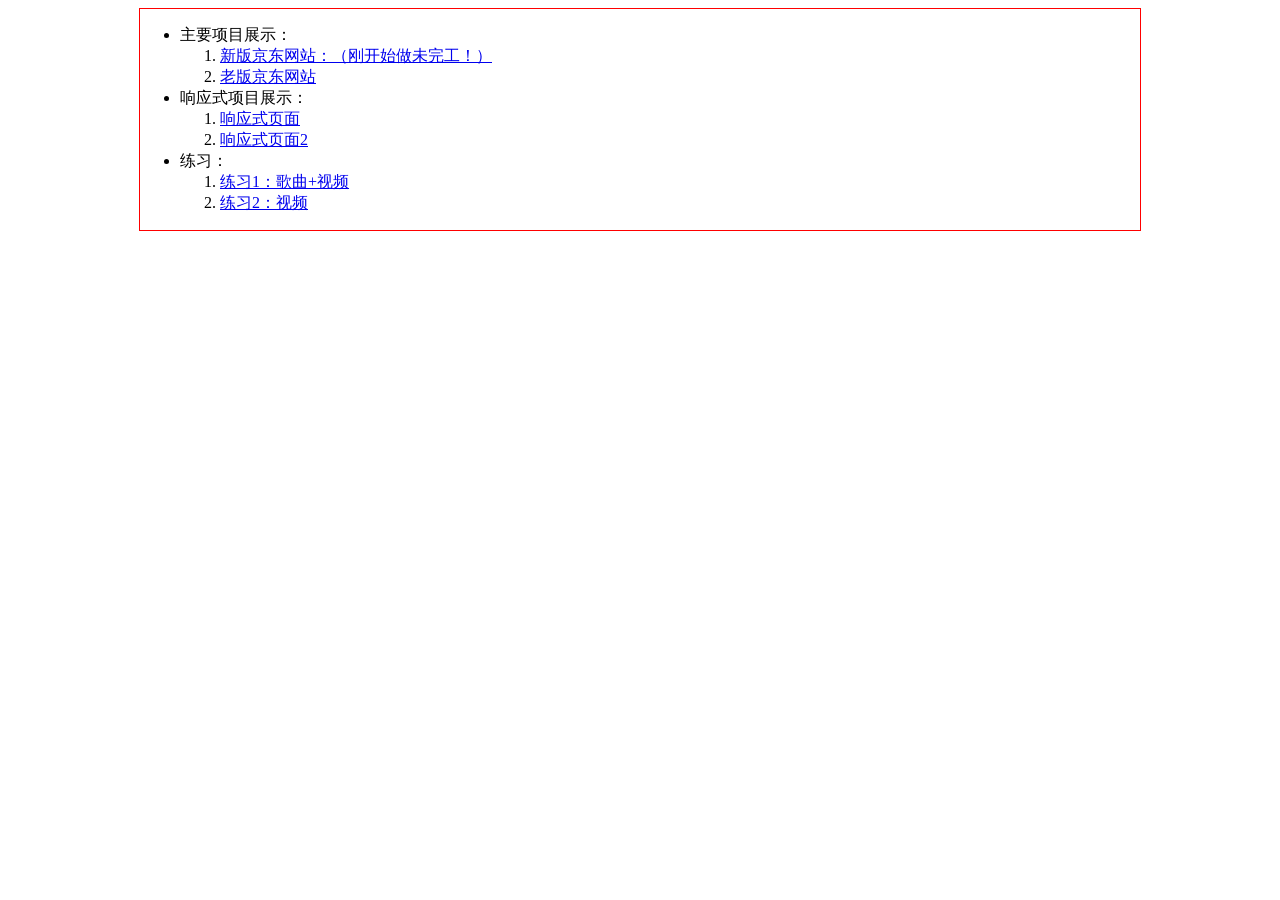
<file: 个人作品展示/index.html>
<!DOCTYPE html>
<html>
	<head>
		<meta charset="utf-8" />
		<title></title>
		<style>
			.box{width: 1000px;height:auto;margin: auto;border: 1px solid red;}
		</style>
	</head>
	<body>
		<div class="box">
			<ul>	
				<li>主要项目展示：
					<ol>
						<li><a href="我的京东页面/index.html">新版京东网站：（刚开始做未完工！）</a></li>
						<li><a href="京东网站（老版）/index.html">老版京东网站</a></li>
					</ol>
				</li>
				<li>响应式项目展示：
					<ol>
						<li><a href="boot/boot.响应式.html">响应式页面</a></li>
						<li><a href="周作业/index.html">响应式页面2</a></li>
					</ol>
				</li>
				<li>练习：
					<ol>
						<li><a href="练习1/index.html">练习1：歌曲+视频</a></li>
						<li><a href="练习2/index.html">练习2：视频</a></li>
					</ol>
				</li>
            </ul>
		</div>
	</body>
</html>
</file>
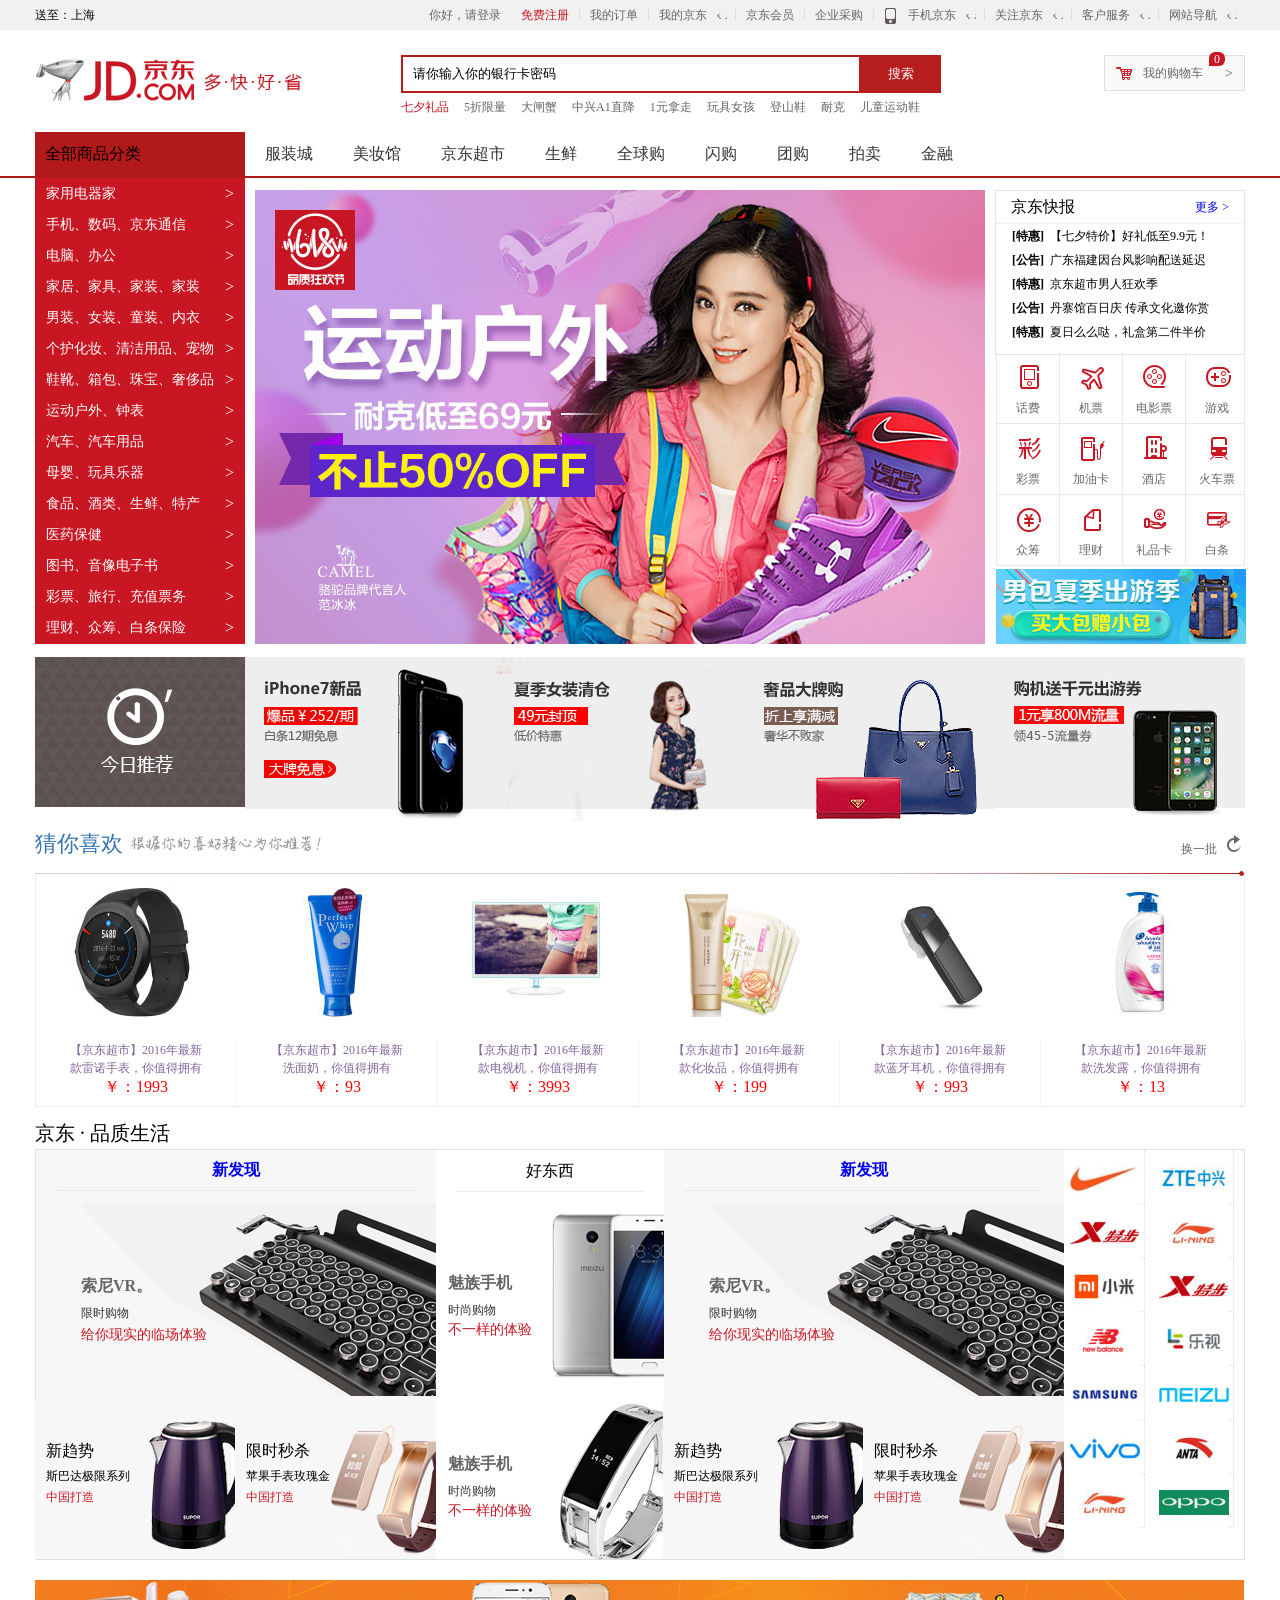
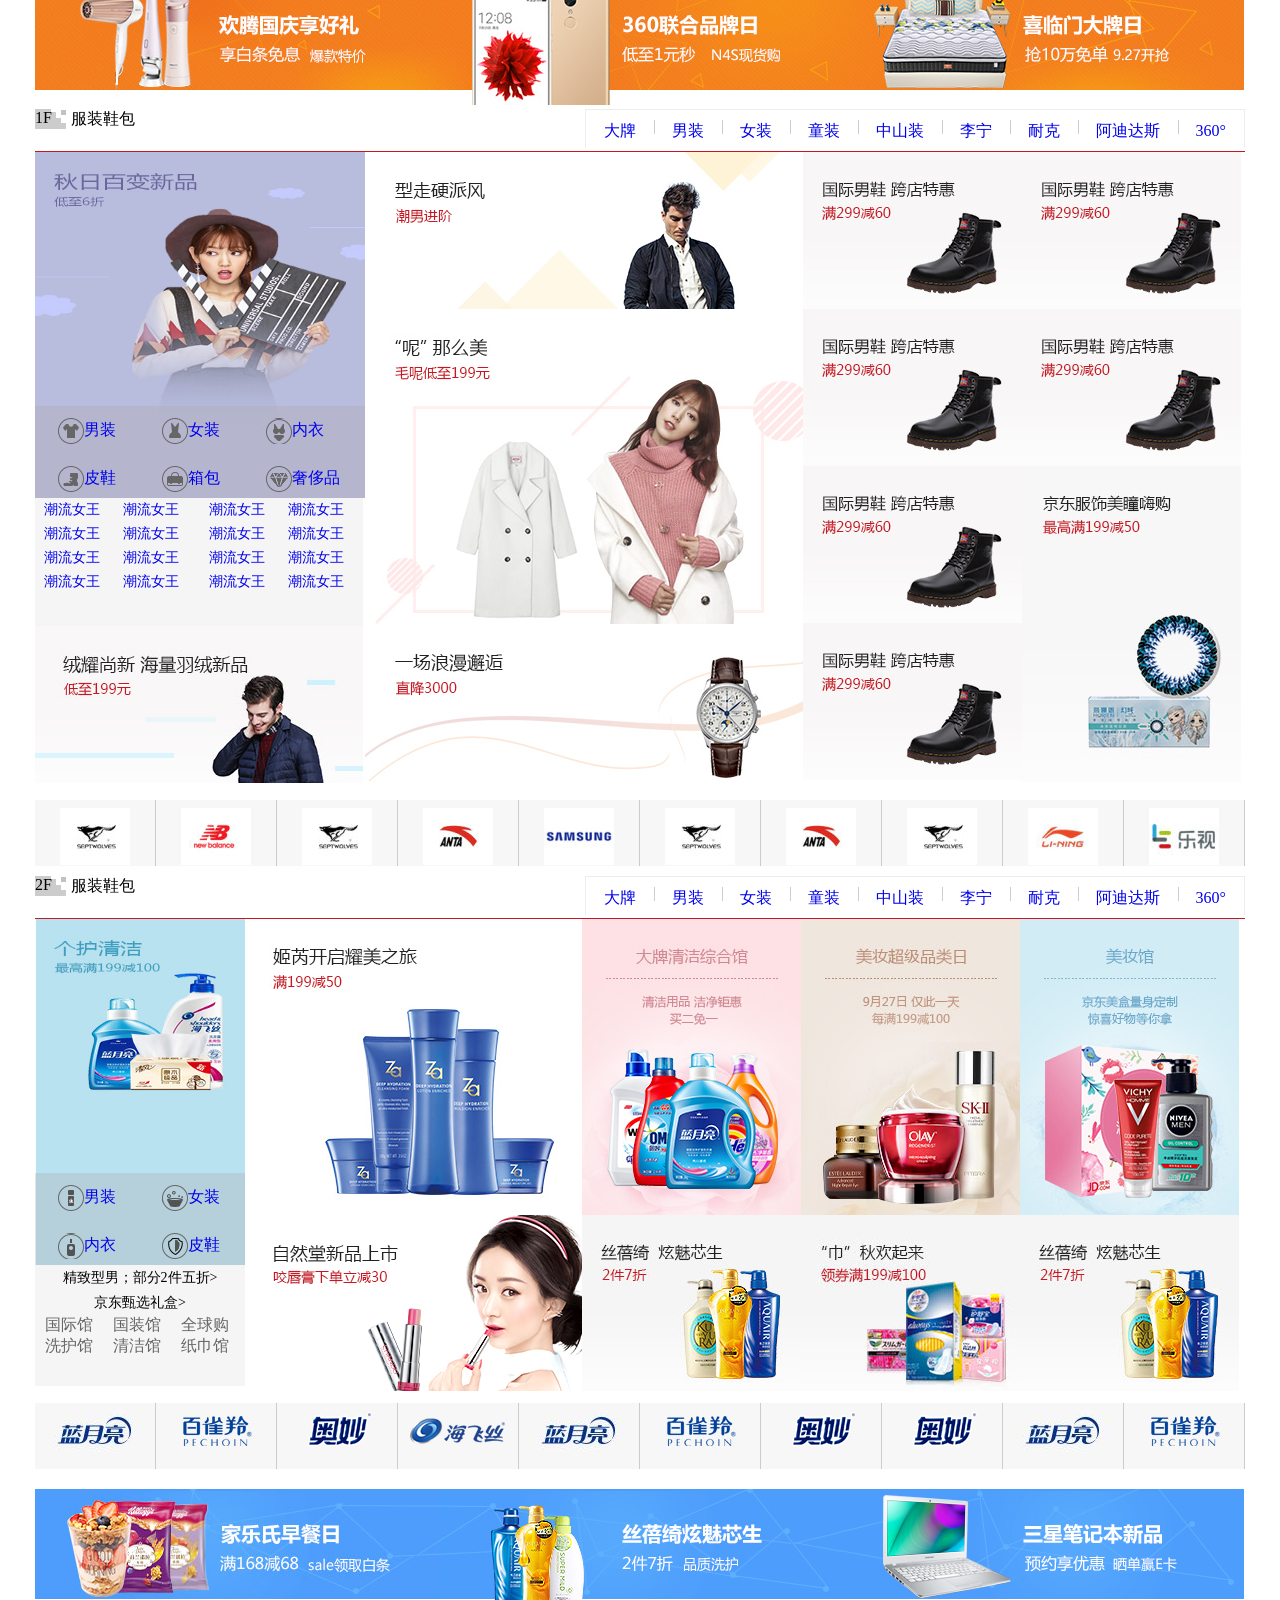
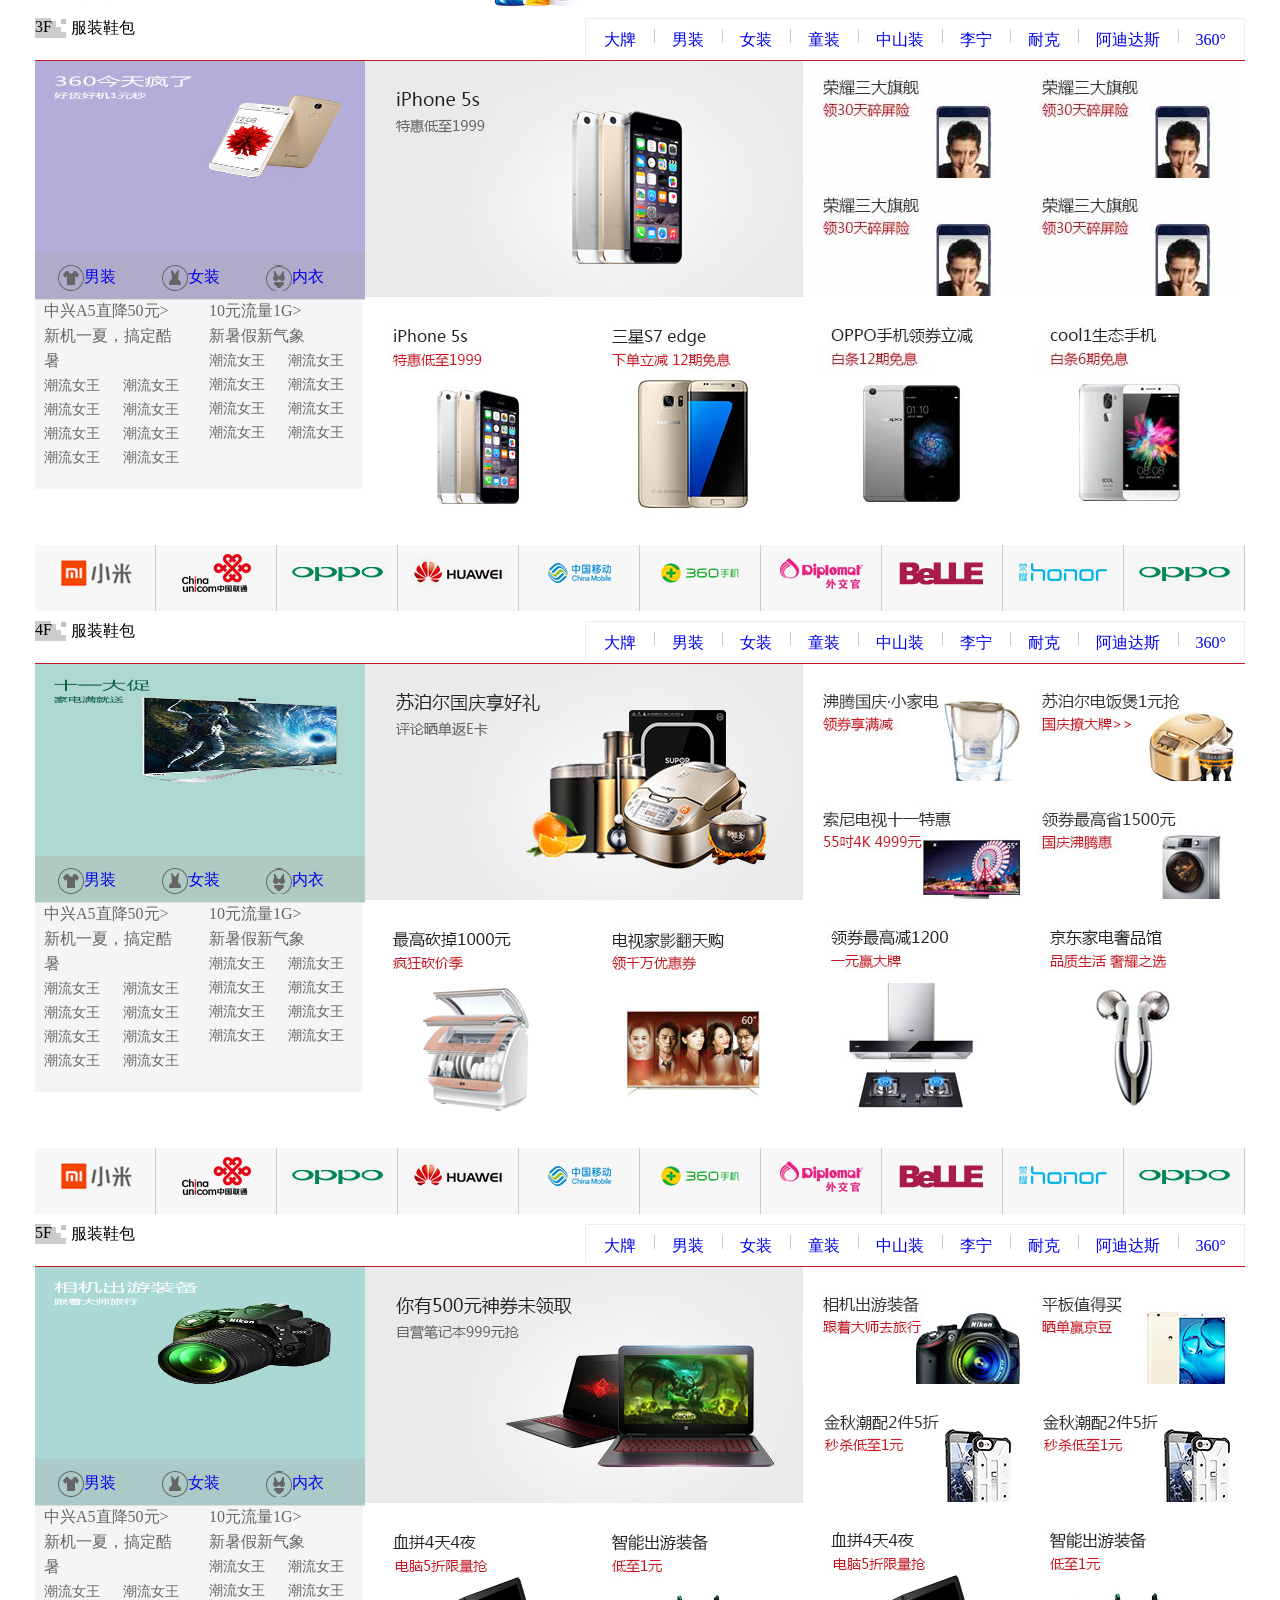
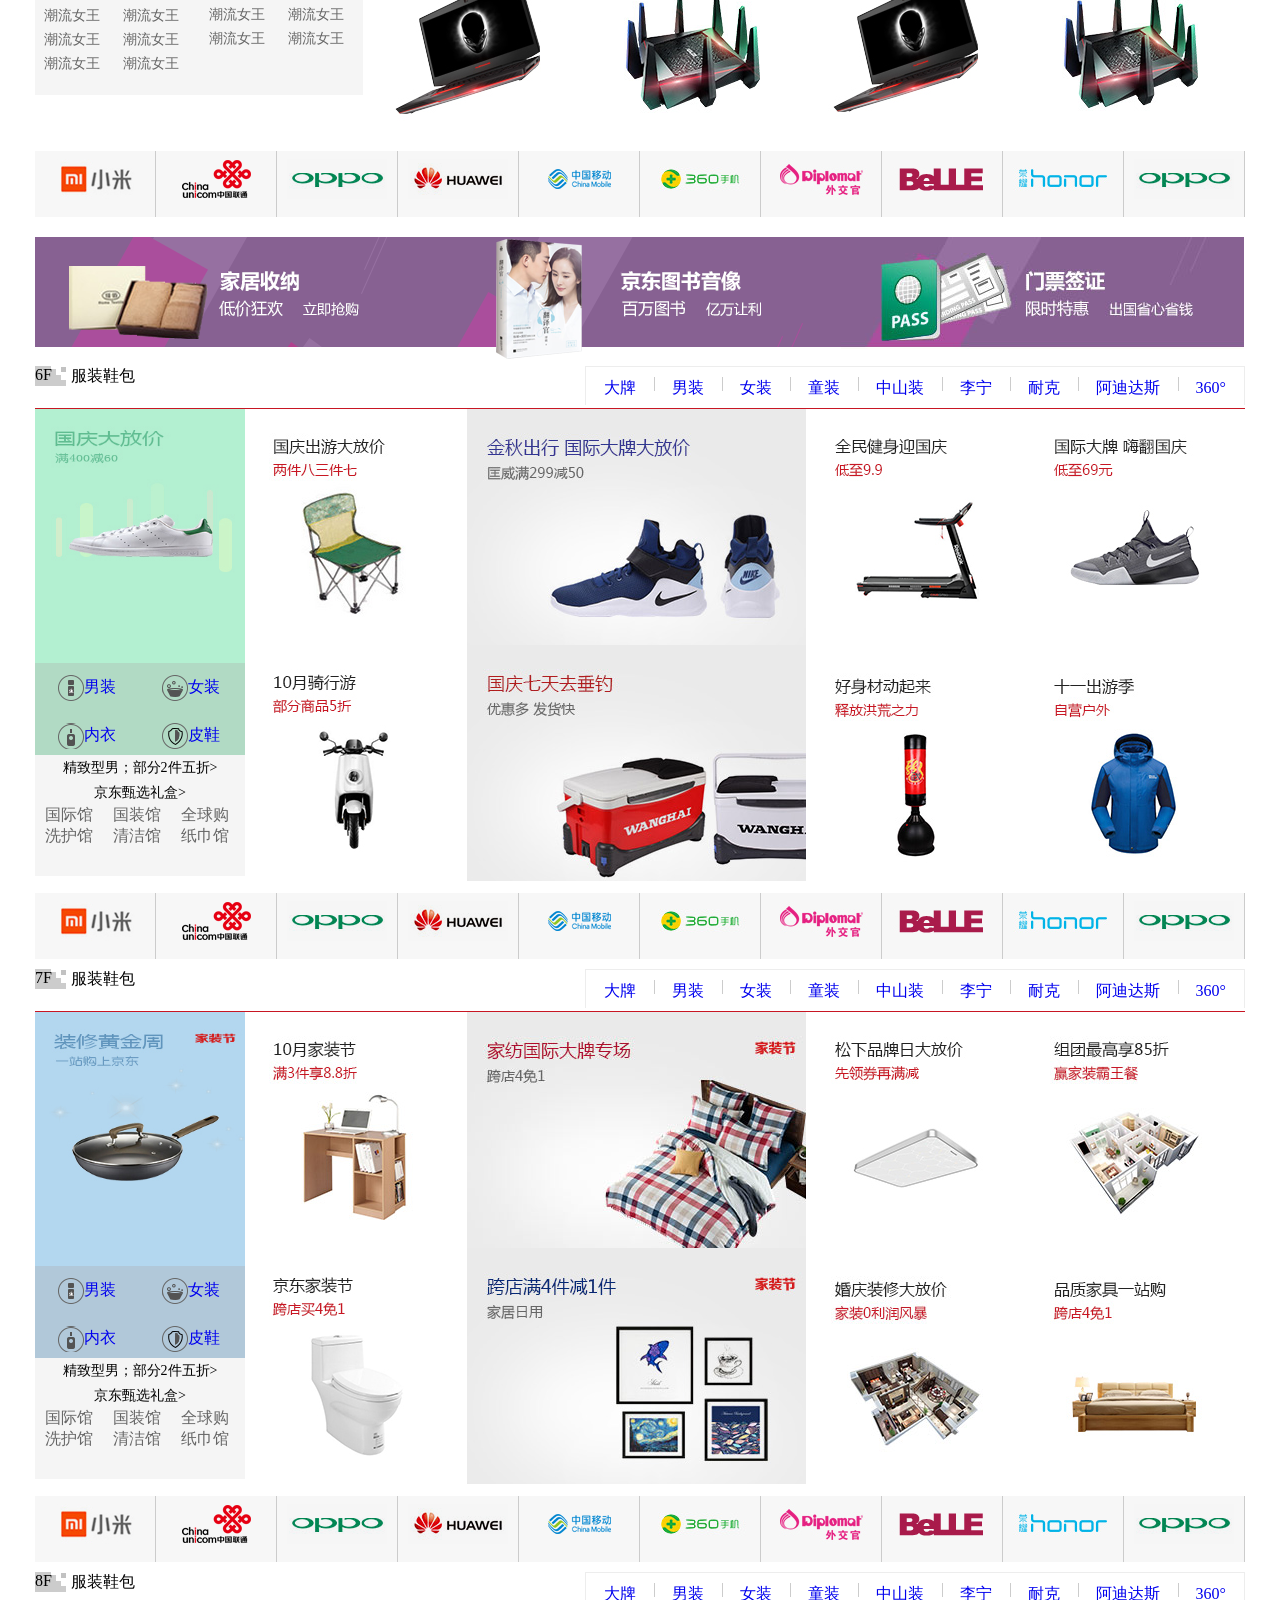
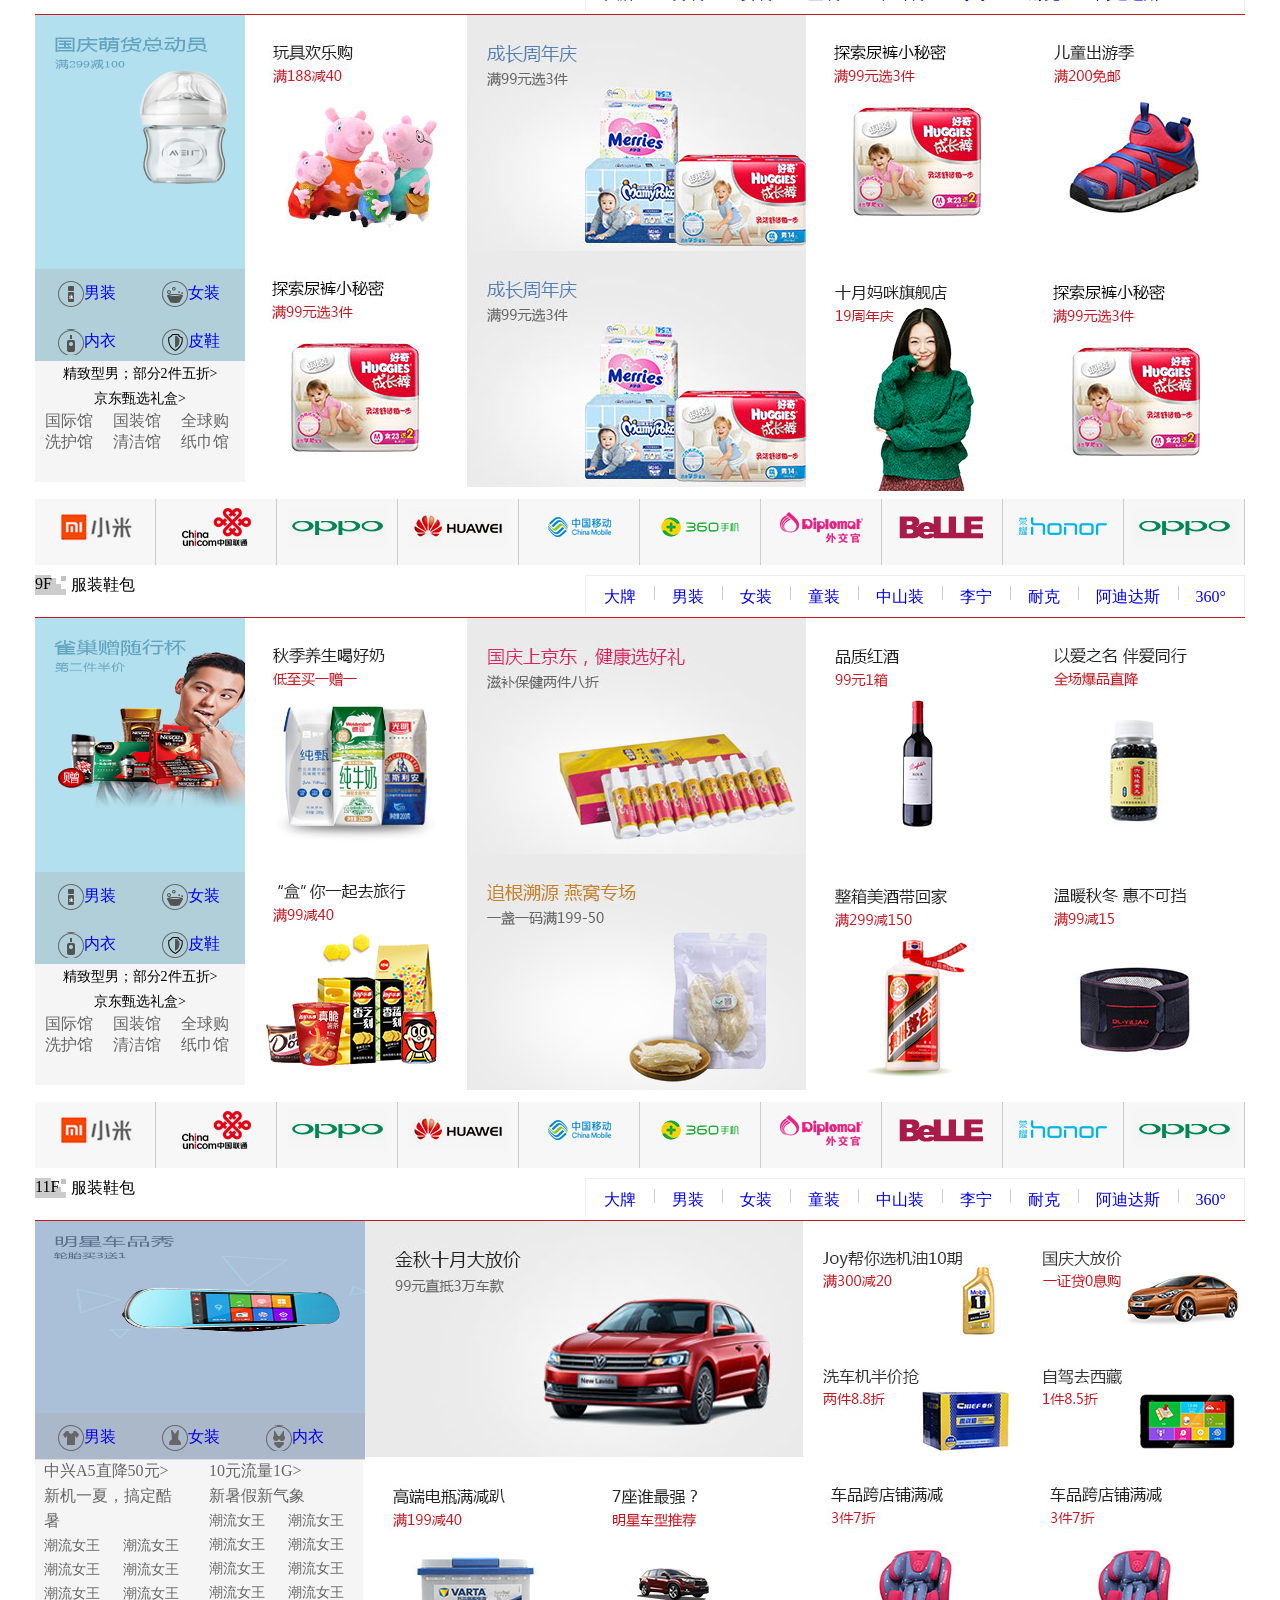
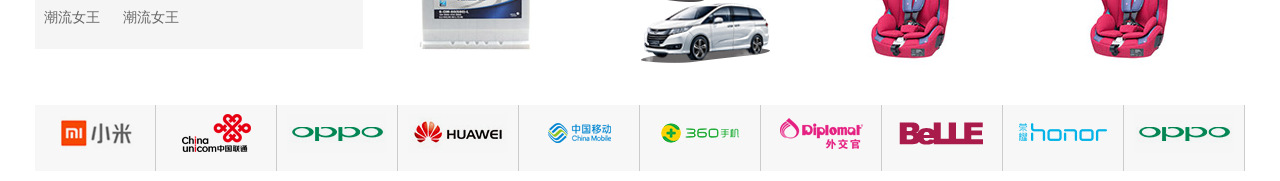
<file: 个人作品展示/京东网站（老版）/index.html>
<!doctype html>
<html>
<head>
<meta charset="utf-8">
<title>无标题文档</title>

<link href="css/style.css" rel="stylesheet" type="text/css">
<link href="css/inden.css" rel="stylesheet" type="text/css">
</head>

<body>
<div class="header">
	<div class="top">
    	<div class="top_in">
        	<div class="left">送至：上海</div>
            <ul class="right">
           	 <li><a href="#">你好，请登录</a><a href="#" class="mian">免费注册</a></li>
           	 <li class="hang"></li>
             <li><a href="#">我的订单</a></li>
           	 <li class="hang"></li>
           	 <li class="bg"><a href="#">我的京东</a><i>◇</i></li>
             <li class="hang"></li>
             <li><a href="#">京东会员</a></li>
             <li class="hang"></li>
             <li><a href="#">企业采购</a></li>
             <li class="hang"></li>
             <li class="bg"><span></span><a href="#">手机京东</a><i>◇</i></li>
             <li class="hang"></li>
             <li class="bg"><a href="#">关注京东</a><i>◇</i></li>
             <li class="hang"></li>
             <li class="bg"><a href="#">客户服务</a><i>◇</i></li>
             <li class="hang"></li>
             <li class="bg"><a href="#">网站导航</a><i>◇</i></li>
            </ul>
        </div>
    </div>
	<div class="min clear">
    	<div class="logo"><a href="#"><img src="images/logo-201305.png"></a></div>
        <div class="text">
        	<form>
            	<input type="search" class="sha" value="请你输入你的银行卡密码">
                <input type="submit" class="ni" value="搜索">
            </form>
               
            <a class="qixi" href="#">七夕礼品</a>
            <a href="#">5折限量</a>
            <a href="#">大闸蟹</a>
            <a href="#">中兴A1直降</a>
            <a href="#">1元拿走</a>
            <a href="#">玩具女孩</a>
            <a href="#">登山鞋</a>
            <a href="#">耐克</a>
            <a href="#">儿童运动鞋</a>
        </div>
    	<div class="gou">
        	<a href="#">我的购物车</a>
            <div class="che"></div>
            <i>></i>
            <div class="shu">0</div>
        </div>
        
    </div>
    <div class="bot clear">
    	<div class="lei">全部商品分类</div>
        <ul>
        	<li><a href="#">服装城</a></li>
        	<li><a href="#">美妆馆</a></li>
        	<li><a href="#">京东超市</a></li>
        	<li><a href="#">生鲜</a></li>
        	<li><a href="#">全球购</a></li>
        	<li><a href="#">闪购</a></li>
        	<li><a href="#">团购</a></li>
        	<li><a href="#">拍卖</a></li>
        	<li><a href="#">金融</a></li>
        </ul>
       
    </div>
</div>
<div class="banner clear">
	<div class="top clear">
    	<div class="two ">
        	<div class="left clear">
        	<ul>
            	<li><h3><a href="#">家用电器家</a></h3><i>></i></li>
            	<li><h3><a href="#">手机</a>、<a href="#">数码</a>、<a href="#">京东通信</a></h3><i>></i></li>
            	<li><h3><a href="#">电脑</a>、<a href="#">办公</a></h3><i>></i></li>
            	<li><h3><a href="#">家居</a>、<a href="#">家具</a>、<a href="#">家装</a>、<a href="#">家装</a></h3><i>></i></li>
            	<li><h3><a href="#">男装</a>、<a href="#">女装</a>、<a href="#">童装</a>、<a href="#">内衣</a></h3><i>></i></li>
            	<li><h3><a href="#">个护化妆</a>、<a href="#">清洁用品</a>、<a href="#">宠物</a></h3><i>></i></li>
            	<li><h3><a href="#">鞋靴</a>、<a href="#">箱包</a>、<a href="#">珠宝</a>、<a href="#">奢侈品</a></h3><i>></i></li>
            	<li><h3><a href="#">运动户外</a>、<a href="#">钟表</a></h3><i>></i></li>
            	<li><h3><a href="#">汽车</a>、<a href="#">汽车用品</a></h3><i>></i></li>
            	<li><h3><a href="#">母婴</a>、<a href="#">玩具乐器</a></h3><i>></i></li>
            	<li><h3><a href="#">食品</a>、<a href="#">酒类</a>、<a href="#">生鲜</a>、<a href="#">特产</a></h3><i>></i></li>
            	<li><h3><a href="#">医药保健</a></h3><i>></i></li>
            	<li><h3><a href="#">图书</a>、<a href="#">音像</a><a href="#">电子书</a></h3><i>></i></li>
            	<li><h3><a href="#">彩票</a>、<a href="#">旅行</a>、<a href="#">充值</a><a href="#">票务</a></h3><i>></i></li>
            	<li><h3><a href="#">理财</a>、<a href="#">众筹</a>、<a href="#">白条</a><a href="#">保险</a></h3><i>></i></li>
            </ul>
        
        </div>
        	<div class="two_1">
            	<div class="two_2">
                	<div class="two_2_1">
                    	<a href="#" class="xiao">家电狂欢<i>></i></a>
                    	<a href="#">品牌日<i>></i></a>
                    	<a href="#">家电城<i>></i></a>
                    	<a href="#">智能生活馆<i>></i></a>
                    	<a href="#">京东净化馆<i>></i></a>
                    	<a href="#">京东帮服务<i>></i></a>
                    	<a href="#">家电众筹馆<i>></i></a>
                    </div>
                    <div class="two_2_2">
                    	<dl>
                        	<dt><a href="#">大家电<i>></i></a></dt>
                            <dd>
                            	<a href="#">家电</a>
                            	<a href="#">家电</a>
                            	<a href="#">家电</a>
                            	<a href="#">家电</a>
                            	<a href="#">家电</a>
                            	<a href="#">家电</a>
                            	<a href="#">家电</a>
                            	<a href="#">家电</a>
                            	<a href="#">家电</a>
                            	<a href="#">家电</a>
                            	<a href="#">家电</a>
                            	<a href="#">家电</a>
                            	<a href="#">家电</a>
                            </dd>
                        </dl>
                    	<dl>
                        	<dt><a href="#">家电狂欢<i>></i></a></dt>
                            <dd>
                            	<a href="#">家</a>
                            	<a href="#">家电</a>
                            	<a href="#">家电</a>
                            	<a href="#">家电</a>
                            	<a href="#">家电</a>
                            	<a href="#">家电</a>
                            	<a href="#">家电</a>
                            	<a href="#">家电</a>
                            	<a href="#">家电</a>
                            	<a href="#">家电</a>
                            	<a href="#">家电</a>
                            	<a href="#">家电</a>
                            	<a href="#">家电</a>
                            </dd>
                        </dl>
                    	<dl>
                        	<dt><a href="#">大家电<i>></i></a></dt>
                            <dd>
                            	<a href="#">家电</a>
                            	<a href="#">家电</a>
                            	<a href="#">家电</a>
                            	<a href="#">家电</a>
                            	<a href="#">家电</a>
                            	<a href="#">家电</a>
                            	<a href="#">家电</a>
                            	<a href="#">家电</a>
                            	<a href="#">家电</a>
                            	<a href="#">家电</a>
                            	<a href="#">家电</a>
                            	<a href="#">家电</a>
                            	<a href="#">家电</a>
                            </dd>
                        </dl>
                    	<dl>
                        	<dt><a href="#">大家电<i>></i></a></dt>
                            <dd>
                            	<a href="#">家电</a>
                            	<a href="#">家电</a>
                            	<a href="#">家电</a>
                            	<a href="#">家电</a>
                            	<a href="#">家电</a>
                            	<a href="#">家电</a>
                            	<a href="#">家电</a>
                            	<a href="#">家电</a>
                            	<a href="#">家电</a>
                            	<a href="#">家电</a>
                            	<a href="#">家电</a>
                            	<a href="#">家电</a>
                            	<a href="#">家电</a>
                            </dd>
                        </dl>
                    	<dl>
                        	<dt><a href="#">小家电<i>></i></a></dt>
                            <dd>
                            	<a href="#">家电</a>
                            	<a href="#">家电</a>
                            	<a href="#">家电</a>
                            	<a href="#">家电</a>
                            	<a href="#">家电</a>
                            	<a href="#">家电</a>
                            	<a href="#">家电</a>
                            	<a href="#">家电</a>
                            	<a href="#">家电</a>
                            	<a href="#">家电</a>
                            	<a href="#">家电</a>
                            	<a href="#">家电</a>
                            	<a href="#">家电</a>
                            </dd>
                        </dl>
                        <dl>
                        	<dt><a href="#">大家电<i>></i></a></dt>
                            <dd>
                            	<a href="#">家电</a>
                            	<a href="#">家电</a>
                            	<a href="#">家电</a>
                            	<a href="#">家电</a>
                            	<a href="#">家电</a>
                            	<a href="#">家电</a>
                            	<a href="#">家电</a>
                            	<a href="#">家电</a>
                            	<a href="#">家电</a>
                            	<a href="#">家电</a>
                            	<a href="#">家电</a>
                            	<a href="#">家电</a>
                            	<a href="#">家电</a>
                            </dd>
                        </dl>

                    </div>
                </div>
                <div class="two_3">
                	<ul class="pingpai clear">
                    	<li><a href="#"><img src="images/572c0d37N055188f0.jpg"></a></li>
                    	<li><a href="#"><img src="images/572c0d37N055188f0.jpg"></a></li>
                    	<li><a href="#"><img src="images/572c0d37N055188f0.jpg"></a></li>
                    	<li><a href="#"><img src="images/572c0d37N055188f0.jpg"></a></li>
                    	<li><a href="#"><img src="images/572c0d37N055188f0.jpg"></a></li>
                    	<li><a href="#"><img src="images/572c0d37N055188f0.jpg"></a></li>
                    	<li><a href="#"><img src="images/572c0d37N055188f0.jpg"></a></li>
                    	<li><a href="#"><img src="images/572c0d37N055188f0.jpg"></a></li>

                    </ul>
                    <div class="tupian"><a href="#"><img src="images/577f019cN4ea29161.jpg"></a></div>
                    <div class="tupian"><a href="#"><img src="images/577f019cN4ea29161.jpg"></a></div>
                </div>
            </div>
        	<div class="two_1 clear">
            	<div class="two_2">
                	<div class="two_2_1">
                    	<a href="#" class="xiao">家电狂欢<i>></i></a>
                    	<a href="#">品牌日<i>></i></a>
                    	<a href="#">家电城<i>></i></a>
                    	<a href="#">智能生活馆<i>></i></a>
                    	<a href="#">京东净化馆<i>></i></a>
                    	<a href="#">京东帮服务<i>></i></a>
                    	<a href="#">家电众筹馆<i>></i></a>
                    </div>
                    <div class="two_2_2">
                    	<dl>
                        	<dt><a href="#">大家电<i>></i></a></dt>
                            <dd>
                            	<a href="#">家电</a>
                            	<a href="#">家电</a>
                            	<a href="#">家电</a>
                            	<a href="#">家电</a>
                            	<a href="#">家电</a>
                            	<a href="#">家电</a>
                            	<a href="#">家电</a>
                            	<a href="#">家电</a>
                            	<a href="#">家电</a>
                            	<a href="#">家电</a>
                            	<a href="#">家电</a>
                            	<a href="#">家电</a>
                            	<a href="#">家电</a>
                            </dd>
                        </dl>
                    	<dl>
                        	<dt><a href="#">家电狂欢<i>></i></a></dt>
                            <dd>
                            	<a href="#">家</a>
                            	<a href="#">家电</a>
                            	<a href="#">家电</a>
                            	<a href="#">家电</a>
                            	<a href="#">家电</a>
                            	<a href="#">家电</a>
                            	<a href="#">家电</a>
                            	<a href="#">家电</a>
                            	<a href="#">家电</a>
                            	<a href="#">家电</a>
                            	<a href="#">家电</a>
                            	<a href="#">家电</a>
                            	<a href="#">家电</a>
                            </dd>
                        </dl>
                    	<dl>
                        	<dt><a href="#">大家电<i>></i></a></dt>
                            <dd>
                            	<a href="#">家电</a>
                            	<a href="#">家电</a>
                            	<a href="#">家电</a>
                            	<a href="#">家电</a>
                            	<a href="#">家电</a>
                            	<a href="#">家电</a>
                            	<a href="#">家电</a>
                            	<a href="#">家电</a>
                            	<a href="#">家电</a>
                            	<a href="#">家电</a>
                            	<a href="#">家电</a>
                            	<a href="#">家电</a>
                            	<a href="#">家电</a>
                            </dd>
                        </dl>
                    	<dl>
                        	<dt><a href="#">大家电<i>></i></a></dt>
                            <dd>
                            	<a href="#">家电</a>
                            	<a href="#">家电</a>
                            	<a href="#">家电</a>
                            	<a href="#">家电</a>
                            	<a href="#">家电</a>
                            	<a href="#">家电</a>
                            	<a href="#">家电</a>
                            	<a href="#">家电</a>
                            	<a href="#">家电</a>
                            	<a href="#">家电</a>
                            	<a href="#">家电</a>
                            	<a href="#">家电</a>
                            	<a href="#">家电</a>
                            </dd>
                        </dl>
                    	<dl>
                        	<dt><a href="#">小家电<i>></i></a></dt>
                            <dd>
                            	<a href="#">家电</a>
                            	<a href="#">家电</a>
                            	<a href="#">家电</a>
                            	<a href="#">家电</a>
                            	<a href="#">家电</a>
                            	<a href="#">家电</a>
                            	<a href="#">家电</a>
                            	<a href="#">家电</a>
                            	<a href="#">家电</a>
                            	<a href="#">家电</a>
                            	<a href="#">家电</a>
                            	<a href="#">家电</a>
                            	<a href="#">家电</a>
                            </dd>
                        </dl>
                        <dl>
                        	<dt><a href="#">大家电<i>></i></a></dt>
                            <dd>
                            	<a href="#">家电</a>
                            	<a href="#">家电</a>
                            	<a href="#">家电</a>
                            	<a href="#">家电</a>
                            	<a href="#">家电</a>
                            	<a href="#">家电</a>
                            	<a href="#">家电</a>
                            	<a href="#">家电</a>
                            	<a href="#">家电</a>
                            	<a href="#">家电</a>
                            	<a href="#">家电</a>
                            	<a href="#">家电</a>
                            	<a href="#">家电</a>
                            </dd>
                        </dl>

                    </div>
                </div>
                <div class="two_3">
                	<ul class="pingpai clear">
                    	<li><a href="#"><img src="images/572c0d37N055188f0.jpg"></a></li>
                    	<li><a href="#"><img src="images/572c0d37N055188f0.jpg"></a></li>
                    	<li><a href="#"><img src="images/572c0d37N055188f0.jpg"></a></li>
                    	<li><a href="#"><img src="images/572c0d37N055188f0.jpg"></a></li>
                    	<li><a href="#"><img src="images/572c0d37N055188f0.jpg"></a></li>
                    	<li><a href="#"><img src="images/572c0d37N055188f0.jpg"></a></li>
                    	<li><a href="#"><img src="images/572c0d37N055188f0.jpg"></a></li>
                    	<li><a href="#"><img src="images/572c0d37N055188f0.jpg"></a></li>

                    </ul>
                    <div class="tupian"><a href="#"><img src="images/577f019cN4ea29161.jpg"></a></div>
                    <div class="tupian"><a href="#"><img src="images/577f019cN4ea29161.jpg"></a></div>
                </div>
            </div>
        </div>
    	<div class="cen"><img src="images/574c0514Ne3530f5d.jpg" width="730" height="454"></div>
        <div class="right">
        	<div class="top_2 clear">
            <div class="top_1_2">
            	<h3>京东快报</h3><a href="#">更多 ></a>
             </div>
                <ul class="">
                	<li><span>[特惠]</span><a>【七夕特价】好礼低至9.9元！</a></li>
                	<li><span>[公告]</span><a>广东福建因台风影响配送延迟</a></li>
                	<li><span>[特惠]</span><a>京东超市男人狂欢季</a></li>
                	<li><span>[公告]</span><a>丹寨馆百日庆 传承文化邀你赏</a></li>
                	<li><span>[特惠]</span><a>夏日么么哒，礼盒第二件半价</a></li>
                </ul>
            </div>
            <div class="zhong ">
				<ul class="clear">
                	<li><a href="#"><i></i><span>话费</span></a></li>
                	<li><a href="#"><i class="on_1"></i><span>机票</span></a></li>
                	<li><a href="#"><i class="on_2"></i><span>电影票</span></a></li>
                	<li><a href="#"><i class="on_3"></i><span>游戏</span></a></li>
                	<li><a href="#"><i class="on_4"></i><span>彩票</span></a></li>
                	<li><a href="#"><i class="on_5"></i><span>加油卡</span></a></li>
                	<li><a href="#"><i class="on_6"></i><span>酒店</span></a></li>
                	<li><a href="#"><i class="on_7"></i><span>火车票</span></a></li>
                	<li><a href="#"><i class="on_8"></i><span>众筹</span></a></li>
                	<li><a href="#"><i class="on_9"></i><span>理财</span></a></li>
                	<li><a href="#"><i class="on_10"></i><span>礼品卡</span></a></li>
                	<li><a href="#"><i class="on_11"></i><span>白条</span></a></li>
                </ul>
            </div>
            <div class="bot"><img src="images/577cd92fN2de2d25a.jpg" ></div>
        
        </div>
    </div>
    <div class="bot_1 clear">
    	<div class="bot_1_1"><a href="#"></a></div>
    	<div class="bot_1_2"><a href="#"><img src="images/57e3807cN9b15aa82.jpg"/></a></div>
    	<div class="bot_1_3"><a href="#"><img src="images/5786085aNd00dd250.jpg"/></a></div>
    	<div class="bot_1_4"><a href="#"><img src="images/5620506fNd536f2d9.jpg"/></a></div>
    	<div class="bot_1_5"><a href="#"><img src="images/57d906a2N0bfd4a5e.jpg"/></a></div>
    
    </div>
    
</div>
<div class="banner_1">
	<div class="ban clear">
    	<h3>猜你喜欢</h3>
        <span></span>
        <div class="huan">换一批<i></i></div>
    </div>
    <div class="liuxing"><i></i>
   	  <div class="bao">
        <img src="images/56.jpg">
    	<div class="mai"><a href="#">
        	
            <p>【京东超市】2016年最新款雷诺手表，你值得拥有</p>
            <span>￥：1993</span>
        </a></div>
        </div>
    	<div class="bao">
        <img src="images/23.jpg">
    	<div class="mai"><a href="#">
        	
        <p>【京东超市】2016年最新洗面奶，你值得拥有</p>
            <span>￥：93</span>
        </a></div>
      </div>
    	<div class="bao">
        <img src="images/24.jpg">
    	<div class="mai"><a href="#">
        	
        <p>【京东超市】2016年最新款电视机，你值得拥有</p>
            <span>￥：3993</span>
        </a></div>
      </div>
    	<div class="bao">
        <img src="images/45353.jpg">
    	<div class="mai"><a href="#">
        	
        <p>【京东超市】2016年最新款化妆品，你值得拥有</p>
            <span>￥：199</span>
        </a></div>
      </div>
    	<div class="bao">
        <img src="images/435.jpg">
    	<div class="mai"><a href="#">
        	
        <p>【京东超市】2016年最新款蓝牙耳机，你值得拥有</p>
            <span>￥：993</span>
        </a></div>
      </div>
    	<div class="bao">
        <img src="images/543535345.jpg">
    	<div class="mai"><a href="#">
        	
        <p>【京东超市】2016年最新款洗发露，你值得拥有</p>
            <span>￥：13</span>
        </a></div>
      </div>
  </div>
</div>
<div class="banner_2">
	<h3>京东 · 品质生活</h3>
    <div class="neirong">
    	<div class="left clear">
        	<div class="tupian">
            	<a href="#">
                	<h4>新发现</h4>
                	<img src="images/577c67c9Nefee4677.jpg">
               	    <div class="suoni">
                		<i>索尼VR。</i>
              		    <p>限时购物</p>
                   		<span>给你现实的临场体验</span>
           	        </div>
                </a>
               
            </div>
            <div class="miaosha">
            	<div class="mi">
                	<h4>新趋势</h4>
                    <p>斯巴达极限系列</p>
                	<P class="guo">中国打造</P>
                </div>
                <div class="ni"><img src="images/111.jpg"></div>
            </div>
          <div class="miaosha">
            	<div class="mi">
                	<h4>限时秒杀</h4>
                    <p>苹果手表玫瑰金</p>
                	<P class="guo">中国打造</P>
                </div>
                <div class="ni"><img src="images/579fff76N58a6e459.jpg"></div>
            </div>
        </div>
    	<div class="inner">
        	<div class="inner_1">
            	<div class="inner_1_1">好东西</div>
            	<div class="inner_1_2">
                	<img src="images/7u70.jpg">
					<div class="dingwei">
                        <i>魅族手机</i>
              		    <p>时尚购物</p>
                   		<span>不一样的体验</span>
                    </div>                
                </div>
            </div>
        	
         <div class="inner_2">
       		<img src="images/57d652ebNaf14d666077.jpg">
            <div class="dingwei_1">
            	 <i>魅族手机</i>
                 <p>时尚购物</p>
                 <span>不一样的体验</span>
            </div>     
         </div>
        
        </div>
    	<div class="left">
        	<div class="tupian">
            	<a href="#">
                	<h4>新发现</h4>
                	<img src="images/577c67c9Nefee4677.jpg">
               	    <div class="suoni">
                		<i>索尼VR。</i>
              		    <p>限时购物</p>
                   		<span>给你现实的临场体验</span>
           	        </div>
                </a>
               
            </div>
            <div class="miaosha">
            	<div class="mi">
                	<h4>新趋势</h4>
                    <p>斯巴达极限系列</p>
                	<P class="guo">中国打造</P>
                </div>
                <div class="ni"><img src="images/111.jpg"></div>
            </div>
          <div class="miaosha">
            	<div class="mi">
                	<h4>限时秒杀</h4>
                    <p>苹果手表玫瑰金</p>
                	<P class="guo">中国打造</P>
                </div>
                <div class="ni"><img src="images/579fff76N58a6e459.jpg"></div>
            </div>
        </div>

    	<div class="bot">
        	<div class="bot_1">
            	<ul>
                	<li><a href="#"><img src="images/00.jpg"></a></li>
                	<li><a href="#"><img src="images/0-8ui.jpg"></a></li>
                	<li><a href="#"><img src="images/01.jpg"></a></li>
                	<li><a href="#"><img src="images/03.jpg"></a></li>
                	<li><a href="#"><img src="images/04.jpg"></a></li>
                	<li><a href="#"><img src="images/01.jpg"></a></li>
                	<li><a href="#"><img src="images/05.jpg"></a></li>
                	<li><a href="#"><img src="images/56b17227N33396de6.jpg"></a></li>
                	<li><a href="#"><img src="images/567.jpg"></a></li>
                	<li><a href="#"><img src="images/564d4328N6fb33fc8.png"></a></li>
                	<li><a href="#"><img src="images/563b3484N9ba68e13.jpg"></a></li>
                	<li><a href="#"><img src="images/575d1934Nb59e3dfd.jpg"></a></li>
                	<li><a href="#"><img src="images/575d1964Nb291ee77.jpg"></a></li>
                	<li><a href="#"><img src="images/56b2f385N8e4eb051.jpg"></a></li>
                
                
                </ul>
            
            </div>
        </div>
    </div>
</div>
<div class="chuang">
	<img src="images/chifengji.jpg"><img src="images/shouji.jpg"><img src="images/dachaunag.jpg">

</div>
<div class="banner_3">
 <div class="cc clear">
	<div class="tou">
    	<div class="lou">1F</div>
        <p>服装鞋包</p>
    </div>
    <div class="nv">
    	<ul>
        <li><a href="#">大牌</a></li>
        <li><a href="#">男装</a><i></i></li>
        <li><a href="#">女装</a><i></i></li>
        <li><a href="#">童装</a><i></i></li>
        <li><a href="#">中山装</a><i></i></li>
        <li><a href="#">李宁</a><i></i></li>
        <li><a href="#">耐克</a><i></i></li>
        <li><a href="#">阿迪达斯</a><i></i></li>
        <li><a href="#">360°</a><i></i></li>
        </ul>
    
    </div>
 </div>
 	<div class="main">
    	<div class="zuo">
        	<div class="donghua"><a href="#"><img src="images/dawda.jpg"></a></div>
            <ul class="ding">
            	<li><a href="#"><i class="sr"></i>男装</a></li>
            	<li><a href="#"><i class="yi"></i>女装</a></li>
            	<li><a href="#"><i class="er"></i>内衣</a></li>
            	<li><a href="#"><i class="san"></i>皮鞋</a></li>
            	<li><a href="#"><i class="si"></i>箱包</a></li>
            	<li><a href="#"><i class="wu"></i>奢侈品</a></li>
            	
            
            </ul>
            <div class="uu">
            	<ul class="left_left">
                	<li><a href="#">潮流女王</a></li>
                	<li><a href="#">潮流女王</a></li>
                	<li><a href="#">潮流女王</a></li>
                	<li><a href="#">潮流女王</a></li>
                	<li><a href="#">潮流女王</a></li>
                	<li><a href="#">潮流女王</a></li>
                	<li><a href="#">潮流女王</a></li>
                	<li><a href="#">潮流女王</a></li>
                </ul>
               	<ul class="left_right">
                	<li><a href="#">潮流女王</a></li>
                	<li><a href="#">潮流女王</a></li>
                	<li><a href="#">潮流女王</a></li>
                	<li><a href="#">潮流女王</a></li>
                	<li><a href="#">潮流女王</a></li>
                	<li><a href="#">潮流女王</a></li>
                	<li><a href="#">潮流女王</a></li>
                	<li><a href="#">潮流女王</a></li>
                </ul>
            </div>
            <div class="di"><a href="#"><img src="images/thstsr.jpg"></a></div>
        </div>
        <div class="zong">
        	<div><a href="#"><img src="images/rjur.jpg"></a></div>
            <div><a href="#"><img src="images/rjrujrur.jpg"></a></div>
            <div><a href="#"><img src="images/tyjytj7utj.jpg"></a></div>
        </div>
        <div class="you">
        	<ul class="shang">
            	<li><a href="#"><img src="images/hshsrths.jpg"></a></li>
            	<li><a href="#"><img src="images/hshsrths.jpg"></a></li>
            	<li><a href="#"><img src="images/hshsrths.jpg"></a></li>
            	<li><a href="#"><img src="images/hshsrths.jpg"></a></li>
           </ul>
          <ul class="youbian">
           		<li><a href="#"><img src="images/hshsrths.jpg" height=""></a></li>
            	<li><a href="#"><img src="images/hshsrths.jpg"></a></li>
            	<li class="jiuni"><a href="#"><img src="images/dawdawdawd.jpg"></a></li>
           
           </ul>
        
        </div>
    </div>
</div>
<div class="xiamian">
	<ul>
    	<li><a href="#"><img src="images/569dce20N87f111d4.jpg"></a></li>
    	<li><a href="#"><img src="images/i]i]]i.jpg"></a></li>
    	<li><a href="#"><img src="images/569dce20N87f111d4.jpg"></a></li>
    	<li><a href="#"><img src="images/575d1934Nb59e3dfd.jpg"></a></li>
    	<li><a href="#"><img src="images/5716e2c4Nc925baf3.jpg"></a></li>
    	<li><a href="#"><img src="images/569dce20N87f111d4.jpg"></a></li>
    	<li><a href="#"><img src="images/575d1934Nb59e3dfd000.jpg"></a></li>
    	<li><a href="#"><img src="images/569dce20N87f111d4.jpg"></a></li>
    	<li><a href="#"><img src="images/575d1964Nb291ee77.jpg"></a></li>
    	<li><a href="#"><img src="images/i]i]i]i8].jpg"></a></li>
    
    </ul>

</div>
<div class="banner_4">
 <div class="cc clear">
	<div class="tou">
    	<div class="lou">2F</div>
        <p>服装鞋包</p>
    </div>
    <div class="nv">
    	<ul>
        <li><a href="#">大牌</a></li>
        <li><a href="#">男装</a><i></i></li>
        <li><a href="#">女装</a><i></i></li>
        <li><a href="#">童装</a><i></i></li>
        <li><a href="#">中山装</a><i></i></li>
        <li><a href="#">李宁</a><i></i></li>
        <li><a href="#">耐克</a><i></i></li>
        <li><a href="#">阿迪达斯</a><i></i></li>
        <li><a href="#">360°</a><i></i></li>
        </ul>
    
    </div>
 </div>
 	<div class="main">
    	<div class="zuo">
        	<div class="donghua"><a href="#"><img src="images/aasdawasd.jpg"></a></div>
            <ul class="ding">
            	<li><a href="#"><i class="sr"></i>男装</a></li>
            	<li><a href="#"><i class="yi"></i>女装</a></li>
            	<li><a href="#"><i class="er"></i>内衣</a></li>
            	<li><a href="#"><i class="san"></i>皮鞋</a></li>
            	
            
            </ul>
            <div class="uu">
                <div class="sd">精致型男；部分2件五折></div>
                <div class="sd">京东甄选礼盒></div>
                <p><a href="#">国际馆</a></p>
                <p><a href="#">国装馆</a></p>
                <p><a href="#">全球购</a></p>
                <p><a href="#">洗护馆</a></p>
                <p><a href="#">清洁馆</a></p>
                <p><a href="#">纸巾馆</a></p>
            </div>
            
        </div>
        <div class="zong">
        	<div><a href="#"><img src="images/dwadada.jpg"></a></div>
            <div><a href="#"><img src="images/dwadadwad.jpg"></a></div>
        </div>
        <div class="you">
        	<ul class="shang">
            	<li><a href="#"><img src="images/yiri.jpg"></a></li>
            	<li><a href="#"><img src="images/iruiryuirury.jpg"></a></li>

           </ul>
        	<ul class="shang">
            	<li><a href="#"><img src="images/ryiryiurui.jpg"></a></li>
            	<li><a href="#"><img src="images/uiryiuryuiry.jpg"></a></li>

           </ul>
        	<ul class="shang">
            	<li><a href="#"><img src="images/iuyriuryi.jpg"></a></li>
            	<li><a href="#"><img src="images/iruiryuirury.jpg"></a></li>

           </ul>

        
        </div>
    </div>
</div>
<div class="xiamian">
	<ul>
    	<li><a href="#"><img src="images/tyzetat.jpg"></a></li>
    	<li><a href="#"><img src="images/tzetez.jpg"></a></li>
    	<li><a href="#"><img src="images/tzetezt.png"></a></li>
    	<li><a href="#"><img src="images/tzetezte.jpg"></a></li>
    	<li><a href="#"><img src="images/tyzetat.jpg"></a></li>
    	<li><a href="#"><img src="images/tzetez.jpg"></a></li>
    	<li><a href="#"><img src="images/tzetezt.png"></a></li>
    	<li><a href="#"><img src="images/tzetezt.png"></a></li>
    	<li><a href="#"><img src="images/tyzetat.jpg"></a></li>
    	<li><a href="#"><img src="images/tzetez.jpg"></a></li>
    
    </ul>

</div>
<div class="chuang">
	<img src="images/cadwadad.jpg"><img src="images/fesfsefsefsf.jpg"><img src="images/fesfsfesfsfes.jpg">

</div>

<div class="banner_5">
 <div class="cc clear">
	<div class="tou">
    	<div class="lou">3F</div>
        <p>服装鞋包</p>
    </div>
    <div class="nv">
    	<ul>
        <li><a href="#">大牌</a></li>
        <li><a href="#">男装</a><i></i></li>
        <li><a href="#">女装</a><i></i></li>
        <li><a href="#">童装</a><i></i></li>
        <li><a href="#">中山装</a><i></i></li>
        <li><a href="#">李宁</a><i></i></li>
        <li><a href="#">耐克</a><i></i></li>
        <li><a href="#">阿迪达斯</a><i></i></li>
        <li><a href="#">360°</a><i></i></li>
        </ul>
    
    </div>
 </div>
 	<div class="main">
    	<div class="zuo">
        	<div class="donghua"><a href="#"><img src="images/57e9dff5N6124e1fa.jpg"></a></div>
            <ul class="ding">
            	<li><a href="#"><i class="sr"></i>男装</a></li>
            	<li><a href="#"><i class="yi"></i>女装</a></li>
            	<li><a href="#"><i class="er"></i>内衣</a></li>
            </ul>
            <div class="uu">
            	<ul class="left_left">
                	<li><a href="#"><span>中兴A5直降50元></span></a></li>
                	<li><a href="#"><span>新机一夏，搞定酷暑</span></a></li>
                	<li><a href="#">潮流女王</a></li>
                	<li><a href="#">潮流女王</a></li>
                	<li><a href="#">潮流女王</a></li>
                	<li><a href="#">潮流女王</a></li>
                	<li><a href="#">潮流女王</a></li>
                	<li><a href="#">潮流女王</a></li>
                	<li><a href="#">潮流女王</a></li>
                	<li><a href="#">潮流女王</a></li>
                </ul>
               	<ul class="left_right">
                	<li><a href="#"><span>10元流量1G></span></a></li>
                	<li><a href="#"><span>新暑假新气象</span></a></li>
                	<li><a href="#">潮流女王</a></li>
                	<li><a href="#">潮流女王</a></li>
                	<li><a href="#">潮流女王</a></li>
                	<li><a href="#">潮流女王</a></li>
                	<li><a href="#">潮流女王</a></li>
                	<li><a href="#">潮流女王</a></li>
                	<li><a href="#">潮流女王</a></li>
                	<li><a href="#">潮流女王</a></li>
                </ul>
            </div>
      </div>
        <div class="zong">
        	<div class="zhong"><a href="#"><img src="images/CACA.jpg"></a></div>
            <div class="haha"><a href="#"><img src="images/SWSDAWDA.jpg"></a></div>
            <div class="ha"><a href="#"><img src="images/DWADAWDA.jpg"></a></div>
        </div>
        <div class="you">
        	<ul class="shang">
            	<li><a href="#"><img src="images/ififf.jpg"></a></li>
            	<li><a href="#"><img src="images/ififf.jpg"></a></li>
            	<li><a href="#"><img src="images/ififf.jpg"></a></li>
            	<li><a href="#"><img src="images/ififf.jpg"></a></li>
           </ul>
          <ul class="youbian">
            	<li class="jiuni"><a href="#"><img src="images/adadwa.jpg"></a></li>
                <li class="jiuni"><a href="#"><img src="images/dadada.jpg"></a></li>
           
           </ul>
        
        </div>
    </div>
</div>
<div class="xiamian">
	<ul>
    	<li><a href="#"><img src="images/rawrwrewraw.jpg"></a></li>
    	<li><a href="#"><img src="images/rwrawrawerawr.png"></a></li>
    	<li><a href="#"><img src="images/rwrawrwar.png"></a></li>
    	<li><a href="#"><img src="images/rwrwarwaeraw.png"></a></li>
    	<li><a href="#"><img src="images/asferefsfs.png"></a></li>
    	<li><a href="#"><img src="images/rawrawrwaraw.jpg"></a></li>
    	<li><a href="#"><img src="images/qweqeqeqweq.jpg"></a></li>
    	<li><a href="#"><img src="images/qwreqeqeq.jpg"></a></li>
    	<li><a href="#"><img src="images/rawreawerawra.jpg"></a></li>
    	<li><a href="#"><img src="images/rwrawrwar.png"></a></li>
    
    </ul>

</div>
<div class="banner_5">
 <div class="cc clear">
	<div class="tou">
    	<div class="lou">4F</div>
        <p>服装鞋包</p>
    </div>
    <div class="nv">
    	<ul>
        <li><a href="#">大牌</a></li>
        <li><a href="#">男装</a><i></i></li>
        <li><a href="#">女装</a><i></i></li>
        <li><a href="#">童装</a><i></i></li>
        <li><a href="#">中山装</a><i></i></li>
        <li><a href="#">李宁</a><i></i></li>
        <li><a href="#">耐克</a><i></i></li>
        <li><a href="#">阿迪达斯</a><i></i></li>
        <li><a href="#">360°</a><i></i></li>
        </ul>
    
    </div>
 </div>
 	<div class="main">
    	<div class="zuo">
        	<div class="donghua"><a href="#"><img src="images/fsefsefs.jpg"></a></div>
            <ul class="ding">
            	<li><a href="#"><i class="sr"></i>男装</a></li>
            	<li><a href="#"><i class="yi"></i>女装</a></li>
            	<li><a href="#"><i class="er"></i>内衣</a></li>
            </ul>
            <div class="uu">
            	<ul class="left_left">
                	<li><a href="#"><span>中兴A5直降50元></span></a></li>
                	<li><a href="#"><span>新机一夏，搞定酷暑</span></a></li>
                	<li><a href="#">潮流女王</a></li>
                	<li><a href="#">潮流女王</a></li>
                	<li><a href="#">潮流女王</a></li>
                	<li><a href="#">潮流女王</a></li>
                	<li><a href="#">潮流女王</a></li>
                	<li><a href="#">潮流女王</a></li>
                	<li><a href="#">潮流女王</a></li>
                	<li><a href="#">潮流女王</a></li>
                </ul>
               	<ul class="left_right">
                	<li><a href="#"><span>10元流量1G></span></a></li>
                	<li><a href="#"><span>新暑假新气象</span></a></li>
                	<li><a href="#">潮流女王</a></li>
                	<li><a href="#">潮流女王</a></li>
                	<li><a href="#">潮流女王</a></li>
                	<li><a href="#">潮流女王</a></li>
                	<li><a href="#">潮流女王</a></li>
                	<li><a href="#">潮流女王</a></li>
                	<li><a href="#">潮流女王</a></li>
                	<li><a href="#">潮流女王</a></li>
                </ul>
            </div>
      </div>
        <div class="zong">
        	<div class="zhong"><a href="#"><img src="images/rw45w4r.jpg"></a></div>
            <div class="haha"><a href="#"><img src="images/ututdfutd.jpg"></a></div>
            <div class="ha"><a href="#"><img src="images/udtu6d6u.jpg"></a></div>
        </div>
        <div class="you">
        	<ul class="shang">
            	<li><a href="#"><img src="images/dtut.jpg"></a></li>
            	<li><a href="#"><img src="images/udt6udtu.jpg"></a></li>
            	<li><a href="#"><img src="images/ut6udtuu.jpg"></a></li>
            	<li><a href="#"><img src="images/utd6udud.jpg"></a></li>
           </ul>
          <ul class="youbian">
            	<li class="jiuni"><a href="#"><img src="images/u6dtudt6d.jpg"></a></li>
                <li class="jiuni"><a href="#"><img src="images/udtudt6udt.jpg"></a></li>
           
          </ul>
        
        </div>
    </div>
</div>
<div class="xiamian">
	<ul>
    	<li><a href="#"><img src="images/rawrwrewraw.jpg"></a></li>
    	<li><a href="#"><img src="images/rwrawrawerawr.png"></a></li>
    	<li><a href="#"><img src="images/rwrawrwar.png"></a></li>
    	<li><a href="#"><img src="images/rwrwarwaeraw.png"></a></li>
    	<li><a href="#"><img src="images/asferefsfs.png"></a></li>
    	<li><a href="#"><img src="images/rawrawrwaraw.jpg"></a></li>
    	<li><a href="#"><img src="images/qweqeqeqweq.jpg"></a></li>
    	<li><a href="#"><img src="images/qwreqeqeq.jpg"></a></li>
    	<li><a href="#"><img src="images/rawreawerawra.jpg"></a></li>
    	<li><a href="#"><img src="images/rwrawrwar.png"></a></li>
    
    </ul>

</div>
<div class="banner_5">
 <div class="cc clear">
	<div class="tou">
    	<div class="lou">5F</div>
        <p>服装鞋包</p>
    </div>
    <div class="nv">
    	<ul>
        <li><a href="#">大牌</a></li>
        <li><a href="#">男装</a><i></i></li>
        <li><a href="#">女装</a><i></i></li>
        <li><a href="#">童装</a><i></i></li>
        <li><a href="#">中山装</a><i></i></li>
        <li><a href="#">李宁</a><i></i></li>
        <li><a href="#">耐克</a><i></i></li>
        <li><a href="#">阿迪达斯</a><i></i></li>
        <li><a href="#">360°</a><i></i></li>
        </ul>
    
    </div>
 </div>
 	<div class="main">
    	<div class="zuo">
        	<div class="donghua"><a href="#"><img src="images/treta.jpg"></a></div>
            <ul class="ding">
            	<li><a href="#"><i class="sr"></i>男装</a></li>
            	<li><a href="#"><i class="yi"></i>女装</a></li>
            	<li><a href="#"><i class="er"></i>内衣</a></li>
            </ul>
            <div class="uu">
            	<ul class="left_left">
                	<li><a href="#"><span>中兴A5直降50元></span></a></li>
                	<li><a href="#"><span>新机一夏，搞定酷暑</span></a></li>
                	<li><a href="#">潮流女王</a></li>
                	<li><a href="#">潮流女王</a></li>
                	<li><a href="#">潮流女王</a></li>
                	<li><a href="#">潮流女王</a></li>
                	<li><a href="#">潮流女王</a></li>
                	<li><a href="#">潮流女王</a></li>
                	<li><a href="#">潮流女王</a></li>
                	<li><a href="#">潮流女王</a></li>
                </ul>
               	<ul class="left_right">
                	<li><a href="#"><span>10元流量1G></span></a></li>
                	<li><a href="#"><span>新暑假新气象</span></a></li>
                	<li><a href="#">潮流女王</a></li>
                	<li><a href="#">潮流女王</a></li>
                	<li><a href="#">潮流女王</a></li>
                	<li><a href="#">潮流女王</a></li>
                	<li><a href="#">潮流女王</a></li>
                	<li><a href="#">潮流女王</a></li>
                	<li><a href="#">潮流女王</a></li>
                	<li><a href="#">潮流女王</a></li>
                </ul>
            </div>
      </div>
        <div class="zong">
        	<div class="zhong"><a href="#"><img src="images/tete.jpg"></a></div>
            <div class="haha"><a href="#"><img src="images/eterte.jpg"></a></div>
            <div class="ha"><a href="#"><img src="images/tertete.jpg"></a></div>
        </div>
        <div class="you">
        	<ul class="shang">
            	<li><a href="#"><img src="images/terterte.jpg"></a></li>
            	<li><a href="#"><img src="images/tretret.jpg"></a></li>
            	<li><a href="#"><img src="images/fsf.jpg"></a></li>
            	<li><a href="#"><img src="images/dfsfsefs.jpg"></a></li>
           </ul>
          <ul class="youbian">
            	<li class="jiuni"><a href="#"><img src="images/fesfsfes.jpg"></a></li>
                <li class="jiuni"><a href="#"><img src="images/fsefsefsfs.jpg"></a></li>
           
          </ul>
        
        </div>
    </div>
</div>
<div class="xiamian">
	<ul>
    	<li><a href="#"><img src="images/rawrwrewraw.jpg"></a></li>
    	<li><a href="#"><img src="images/rwrawrawerawr.png"></a></li>
    	<li><a href="#"><img src="images/rwrawrwar.png"></a></li>
    	<li><a href="#"><img src="images/rwrwarwaeraw.png"></a></li>
    	<li><a href="#"><img src="images/asferefsfs.png"></a></li>
    	<li><a href="#"><img src="images/rawrawrwaraw.jpg"></a></li>
    	<li><a href="#"><img src="images/qweqeqeqweq.jpg"></a></li>
    	<li><a href="#"><img src="images/qwreqeqeq.jpg"></a></li>
    	<li><a href="#"><img src="images/rawreawerawra.jpg"></a></li>
    	<li><a href="#"><img src="images/rwrawrwar.png"></a></li>
    
    </ul>

</div>
<div class="chuang">
	<img src="images/feasrw.png"><img src="images/rewrwrwr.png"><img src="images/rwerwrwrw.jpg">

</div>
<div class="banner_6">
 <div class="cc clear">
	<div class="tou">
    	<div class="lou">6F</div>
        <p>服装鞋包</p>
    </div>
    <div class="nv">
    	<ul>
        <li><a href="#">大牌</a></li>
        <li><a href="#">男装</a><i></i></li>
        <li><a href="#">女装</a><i></i></li>
        <li><a href="#">童装</a><i></i></li>
        <li><a href="#">中山装</a><i></i></li>
        <li><a href="#">李宁</a><i></i></li>
        <li><a href="#">耐克</a><i></i></li>
        <li><a href="#">阿迪达斯</a><i></i></li>
        <li><a href="#">360°</a><i></i></li>
        </ul>
    
    </div>
 </div>
 	<div class="main">
    	<div class="zuo">
        	<div class="donghua"><a href="#"><img src="images/fsefsf e.jpg"></a></div>
            <ul class="ding">
            	<li><a href="#"><i class="sr"></i>男装</a></li>
            	<li><a href="#"><i class="yi"></i>女装</a></li>
            	<li><a href="#"><i class="er"></i>内衣</a></li>
            	<li><a href="#"><i class="san"></i>皮鞋</a></li>
            	
            
            </ul>
            <div class="uu">
                <div class="sd">精致型男；部分2件五折></div>
                <div class="sd">京东甄选礼盒></div>
                <p><a href="#">国际馆</a></p>
                <p><a href="#">国装馆</a></p>
                <p><a href="#">全球购</a></p>
                <p><a href="#">洗护馆</a></p>
                <p><a href="#">清洁馆</a></p>
                <p><a href="#">纸巾馆</a></p>
            </div>
            
        </div>
        <div class="zong">
        	<div><a href="#"><img src="images/fesfsfs.jpg"></a></div>
            <div><a href="#"><img src="images/fsfsefsf.jpg"></a></div>
        </div>
        <div class="you">
        	<ul class="shang">
            	<li><a href="#"><img src="images/fsefesfes.jpg"></a></li>
            	<li><a href="#"><img src="images/fsfesfes.jpg"></a></li>

           </ul>
           </div>
         <div class="lele">
        	<ul class="shang_1">
            	<li><a href="#"><img src="images/fesfesfes.jpg"></a></li>
            	<li><a href="#"><img src="images/fsfesfse.jpg"></a></li>

           </ul>
        	<ul class="shang_1">
            	<li><a href="#"><img src="images/fesfsfesfs.jpg"></a></li>
            	<li><a href="#"><img src="images/fesfesfsf.jpg"></a></li>

           </ul>

        
        </div>
    </div>
</div>

<div class="xiamian">
	<ul>
    	<li><a href="#"><img src="images/rawrwrewraw.jpg"></a></li>
    	<li><a href="#"><img src="images/rwrawrawerawr.png"></a></li>
    	<li><a href="#"><img src="images/rwrawrwar.png"></a></li>
    	<li><a href="#"><img src="images/rwrwarwaeraw.png"></a></li>
    	<li><a href="#"><img src="images/asferefsfs.png"></a></li>
    	<li><a href="#"><img src="images/rawrawrwaraw.jpg"></a></li>
    	<li><a href="#"><img src="images/qweqeqeqweq.jpg"></a></li>
    	<li><a href="#"><img src="images/qwreqeqeq.jpg"></a></li>
    	<li><a href="#"><img src="images/rawreawerawra.jpg"></a></li>
    	<li><a href="#"><img src="images/rwrawrwar.png"></a></li>
    
    </ul>

</div>
<div class="banner_6">
 <div class="cc clear">
	<div class="tou">
    	<div class="lou">7F</div>
        <p>服装鞋包</p>
    </div>
    <div class="nv">
    	<ul>
        <li><a href="#">大牌</a></li>
        <li><a href="#">男装</a><i></i></li>
        <li><a href="#">女装</a><i></i></li>
        <li><a href="#">童装</a><i></i></li>
        <li><a href="#">中山装</a><i></i></li>
        <li><a href="#">李宁</a><i></i></li>
        <li><a href="#">耐克</a><i></i></li>
        <li><a href="#">阿迪达斯</a><i></i></li>
        <li><a href="#">360°</a><i></i></li>
        </ul>
    
    </div>
 </div>
 	<div class="main">
    	<div class="zuo">
        	<div class="donghua"><a href="#"><img src="images/wqeqeq.jpg"></a></div>
            <ul class="ding">
            	<li><a href="#"><i class="sr"></i>男装</a></li>
            	<li><a href="#"><i class="yi"></i>女装</a></li>
            	<li><a href="#"><i class="er"></i>内衣</a></li>
            	<li><a href="#"><i class="san"></i>皮鞋</a></li>
            	
            
            </ul>
            <div class="uu">
                <div class="sd">精致型男；部分2件五折></div>
                <div class="sd">京东甄选礼盒></div>
                <p><a href="#">国际馆</a></p>
                <p><a href="#">国装馆</a></p>
                <p><a href="#">全球购</a></p>
                <p><a href="#">洗护馆</a></p>
                <p><a href="#">清洁馆</a></p>
                <p><a href="#">纸巾馆</a></p>
            </div>
            
        </div>
        <div class="zong">
        	<div><a href="#"><img src="images/ewqeqeqeq.jpg"></a></div>
            <div><a href="#"><img src="images/eqweqeq.jpg"></a></div>
        </div>
        <div class="you">
        	<ul class="shang">
            	<li><a href="#"><img src="images/qweqdqdqdq.jpg"></a></li>
            	<li><a href="#"><img src="images/eqeqwq.jpg"></a></li>

           </ul>
           </div>
         <div class="lele">
        	<ul class="shang_1">
            	<li><a href="#"><img src="images/eqeqeq.jpg"></a></li>
            	<li><a href="#"><img src="images/eqeqeqeq.jpg"></a></li>

           </ul>
        	<ul class="shang_1">
            	<li><a href="#"><img src="images/eqweqeqdada.jpg"></a></li>
            	<li><a href="#"><img src="images/dwadatawd.jpg"></a></li>

           </ul>

        
        </div>
    </div>
</div>
<div class="xiamian">
	<ul>
    	<li><a href="#"><img src="images/rawrwrewraw.jpg"></a></li>
    	<li><a href="#"><img src="images/rwrawrawerawr.png"></a></li>
    	<li><a href="#"><img src="images/rwrawrwar.png"></a></li>
    	<li><a href="#"><img src="images/rwrwarwaeraw.png"></a></li>
    	<li><a href="#"><img src="images/asferefsfs.png"></a></li>
    	<li><a href="#"><img src="images/rawrawrwaraw.jpg"></a></li>
    	<li><a href="#"><img src="images/qweqeqeqweq.jpg"></a></li>
    	<li><a href="#"><img src="images/qwreqeqeq.jpg"></a></li>
    	<li><a href="#"><img src="images/rawreawerawra.jpg"></a></li>
    	<li><a href="#"><img src="images/rwrawrwar.png"></a></li>
    
    </ul>

</div>
<div class="banner_6">
 <div class="cc clear">
	<div class="tou">
    	<div class="lou">8F</div>
        <p>服装鞋包</p>
    </div>
    <div class="nv">
    	<ul>
        <li><a href="#">大牌</a></li>
        <li><a href="#">男装</a><i></i></li>
        <li><a href="#">女装</a><i></i></li>
        <li><a href="#">童装</a><i></i></li>
        <li><a href="#">中山装</a><i></i></li>
        <li><a href="#">李宁</a><i></i></li>
        <li><a href="#">耐克</a><i></i></li>
        <li><a href="#">阿迪达斯</a><i></i></li>
        <li><a href="#">360°</a><i></i></li>
        </ul>
    
    </div>
 </div>
 	<div class="main">
    	<div class="zuo">
        	<div class="donghua"><a href="#"><img src="images/reggeg.jpg"></a></div>
            <ul class="ding">
            	<li><a href="#"><i class="sr"></i>男装</a></li>
            	<li><a href="#"><i class="yi"></i>女装</a></li>
            	<li><a href="#"><i class="er"></i>内衣</a></li>
            	<li><a href="#"><i class="san"></i>皮鞋</a></li>
            	
            
            </ul>
            <div class="uu">
                <div class="sd">精致型男；部分2件五折></div>
                <div class="sd">京东甄选礼盒></div>
                <p><a href="#">国际馆</a></p>
                <p><a href="#">国装馆</a></p>
                <p><a href="#">全球购</a></p>
                <p><a href="#">洗护馆</a></p>
                <p><a href="#">清洁馆</a></p>
                <p><a href="#">纸巾馆</a></p>
            </div>
            
        </div>
        <div class="zong">
        	<div><a href="#"><img src="images/khukuhgyuy.jpg"></a></div>
            <div><a href="#"><img src="images/hfhtryryeryr.jpg"></a></div>
        </div>
        <div class="you">
        	<ul class="shang">
            	<li><a href="#"><img src="images/jttjeyte.jpg"></a></li>
            	<li><a href="#"><img src="images/jttjeyte.jpg"></a></li>

           </ul>
           </div>
         <div class="lele">
        	<ul class="shang_1">
            	<li><a href="#"><img src="images/tegdgd.jpg"></a></li>
            	<li><a href="#"><img src="images/tregdsr.jpg"></a></li>

           </ul>
        	<ul class="shang_1">
            	<li><a href="#"><img src="images/tergdgre.jpg"></a></li>
            	<li><a href="#"><img src="images/fdhstrhsrthstys.jpg"></a></li>

           </ul>

        
        </div>
    </div>
</div>
<div class="xiamian">
	<ul>
    	<li><a href="#"><img src="images/rawrwrewraw.jpg"></a></li>
    	<li><a href="#"><img src="images/rwrawrawerawr.png"></a></li>
    	<li><a href="#"><img src="images/rwrawrwar.png"></a></li>
    	<li><a href="#"><img src="images/rwrwarwaeraw.png"></a></li>
    	<li><a href="#"><img src="images/asferefsfs.png"></a></li>
    	<li><a href="#"><img src="images/rawrawrwaraw.jpg"></a></li>
    	<li><a href="#"><img src="images/qweqeqeqweq.jpg"></a></li>
    	<li><a href="#"><img src="images/qwreqeqeq.jpg"></a></li>
    	<li><a href="#"><img src="images/rawreawerawra.jpg"></a></li>
    	<li><a href="#"><img src="images/rwrawrwar.png"></a></li>
    
    </ul>

</div>
<div class="banner_6">
 <div class="cc clear">
	<div class="tou">
    	<div class="lou">9F</div>
        <p>服装鞋包</p>
    </div>
    <div class="nv">
    	<ul>
        <li><a href="#">大牌</a></li>
        <li><a href="#">男装</a><i></i></li>
        <li><a href="#">女装</a><i></i></li>
        <li><a href="#">童装</a><i></i></li>
        <li><a href="#">中山装</a><i></i></li>
        <li><a href="#">李宁</a><i></i></li>
        <li><a href="#">耐克</a><i></i></li>
        <li><a href="#">阿迪达斯</a><i></i></li>
        <li><a href="#">360°</a><i></i></li>
        </ul>
    
    </div>
 </div>
 	<div class="main">
    	<div class="zuo">
        	<div class="donghua"><a href="#"><img src="images/rwrwerewrw.jpg"></a></div>
            <ul class="ding">
            	<li><a href="#"><i class="sr"></i>男装</a></li>
            	<li><a href="#"><i class="yi"></i>女装</a></li>
            	<li><a href="#"><i class="er"></i>内衣</a></li>
            	<li><a href="#"><i class="san"></i>皮鞋</a></li>
            	
            
            </ul>
            <div class="uu">
                <div class="sd">精致型男；部分2件五折></div>
                <div class="sd">京东甄选礼盒></div>
                <p><a href="#">国际馆</a></p>
                <p><a href="#">国装馆</a></p>
                <p><a href="#">全球购</a></p>
                <p><a href="#">洗护馆</a></p>
                <p><a href="#">清洁馆</a></p>
                <p><a href="#">纸巾馆</a></p>
            </div>
            
        </div>
        <div class="zong">
        	<div><a href="#"><img src="images/rwrwrwrw.jpg"></a></div>
            <div><a href="#"><img src="images/rw3rw3wr.jpg"></a></div>
        </div>
        <div class="you">
        	<ul class="shang">
            	<li><a href="#"><img src="images/r3wrwrwrw.jpg"></a></li>
            	<li><a href="#"><img src="images/geeetwe.jpg"></a></li>

           </ul>
           </div>
         <div class="lele">
        	<ul class="shang_1">
            	<li><a href="#"><img src="images/rsfwrw3rwerw.png"></a></li>
            	<li><a href="#"><img src="images/resfsewrwrw.jpg"></a></li>

           </ul>
        	<ul class="shang_1">
            	<li><a href="#"><img src="images/srewfsfses.jpg"></a></li>
            	<li><a href="#"><img src="images/wrwersdfew.jpg"></a></li>

           </ul>

        
        </div>
    </div>
</div>
<div class="xiamian">
	<ul>
    	<li><a href="#"><img src="images/rawrwrewraw.jpg"></a></li>
    	<li><a href="#"><img src="images/rwrawrawerawr.png"></a></li>
    	<li><a href="#"><img src="images/rwrawrwar.png"></a></li>
    	<li><a href="#"><img src="images/rwrwarwaeraw.png"></a></li>
    	<li><a href="#"><img src="images/asferefsfs.png"></a></li>
    	<li><a href="#"><img src="images/rawrawrwaraw.jpg"></a></li>
    	<li><a href="#"><img src="images/qweqeqeqweq.jpg"></a></li>
    	<li><a href="#"><img src="images/qwreqeqeq.jpg"></a></li>
    	<li><a href="#"><img src="images/rawreawerawra.jpg"></a></li>
    	<li><a href="#"><img src="images/rwrawrwar.png"></a></li>
    
    </ul>

</div>
<!--第十楼空着呢；别忘记写-->
<!--第十楼空着呢；别忘记写-->
<!--第十楼空着呢；别忘记写-->
<div class="banner_5">
 <div class="cc clear">
	<div class="tou">
    	<div class="lou">11F</div>
        <p>服装鞋包</p>
    </div>
    <div class="nv">
    	<ul>
        <li><a href="#">大牌</a></li>
        <li><a href="#">男装</a><i></i></li>
        <li><a href="#">女装</a><i></i></li>
        <li><a href="#">童装</a><i></i></li>
        <li><a href="#">中山装</a><i></i></li>
        <li><a href="#">李宁</a><i></i></li>
        <li><a href="#">耐克</a><i></i></li>
        <li><a href="#">阿迪达斯</a><i></i></li>
        <li><a href="#">360°</a><i></i></li>
        </ul>
    
    </div>
 </div>
 	<div class="main">
    	<div class="zuo">
        	<div class="donghua"><a href="#"><img src="images/hytdutudtudutd.jpg"></a></div>
            <ul class="ding">
            	<li><a href="#"><i class="sr"></i>男装</a></li>
            	<li><a href="#"><i class="yi"></i>女装</a></li>
            	<li><a href="#"><i class="er"></i>内衣</a></li>
            </ul>
            <div class="uu">
            	<ul class="left_left">
                	<li><a href="#"><span>中兴A5直降50元></span></a></li>
                	<li><a href="#"><span>新机一夏，搞定酷暑</span></a></li>
                	<li><a href="#">潮流女王</a></li>
                	<li><a href="#">潮流女王</a></li>
                	<li><a href="#">潮流女王</a></li>
                	<li><a href="#">潮流女王</a></li>
                	<li><a href="#">潮流女王</a></li>
                	<li><a href="#">潮流女王</a></li>
                	<li><a href="#">潮流女王</a></li>
                	<li><a href="#">潮流女王</a></li>
                </ul>
               	<ul class="left_right">
                	<li><a href="#"><span>10元流量1G></span></a></li>
                	<li><a href="#"><span>新暑假新气象</span></a></li>
                	<li><a href="#">潮流女王</a></li>
                	<li><a href="#">潮流女王</a></li>
                	<li><a href="#">潮流女王</a></li>
                	<li><a href="#">潮流女王</a></li>
                	<li><a href="#">潮流女王</a></li>
                	<li><a href="#">潮流女王</a></li>
                	<li><a href="#">潮流女王</a></li>
                	<li><a href="#">潮流女王</a></li>
                </ul>
            </div>
      </div>
        <div class="zong">
        	<div class="zhong"><a href="#"><img src="images/uytdudytue.jpg"></a></div>
            <div class="haha"><a href="#"><img src="images/yutdyutdyudtu.jpg"></a></div>
            <div class="ha"><a href="#"><img src="images/uytueyeuetuytu.jpg"></a></div>
        </div>
        <div class="you">
        	<ul class="shang">
            	<li><a href="#"><img src="images/urtueytudt.jpg"></a></li>
            	<li><a href="#"><img src="images/udtyutudtyud.png"></a></li>
            	<li><a href="#"><img src="images/yutyutuddu.jpg"></a></li>
            	<li><a href="#"><img src="images/yhhrdtysrtysry.jpg"></a></li>
           </ul>
          <ul class="youbian">
            	<li class="jiuni"><a href="#"><img src="images/yrtsysrtysrys.jpg"></a></li>
                <li class="jiuni"><a href="#"><img src="images/yrtyghrttr.jpg"></a></li>
           
          </ul>
        
        </div>
    </div>
</div>
<div class="xiamian">
	<ul>
    	<li><a href="#"><img src="images/rawrwrewraw.jpg"></a></li>
    	<li><a href="#"><img src="images/rwrawrawerawr.png"></a></li>
    	<li><a href="#"><img src="images/rwrawrwar.png"></a></li>
    	<li><a href="#"><img src="images/rwrwarwaeraw.png"></a></li>
    	<li><a href="#"><img src="images/asferefsfs.png"></a></li>
    	<li><a href="#"><img src="images/rawrawrwaraw.jpg"></a></li>
    	<li><a href="#"><img src="images/qweqeqeqweq.jpg"></a></li>
    	<li><a href="#"><img src="images/qwreqeqeq.jpg"></a></li>
    	<li><a href="#"><img src="images/rawreawerawra.jpg"></a></li>
    	<li><a href="#"><img src="images/rwrawrwar.png"></a></li>
    
    </ul>

</div>

</body>
</html>
</file>
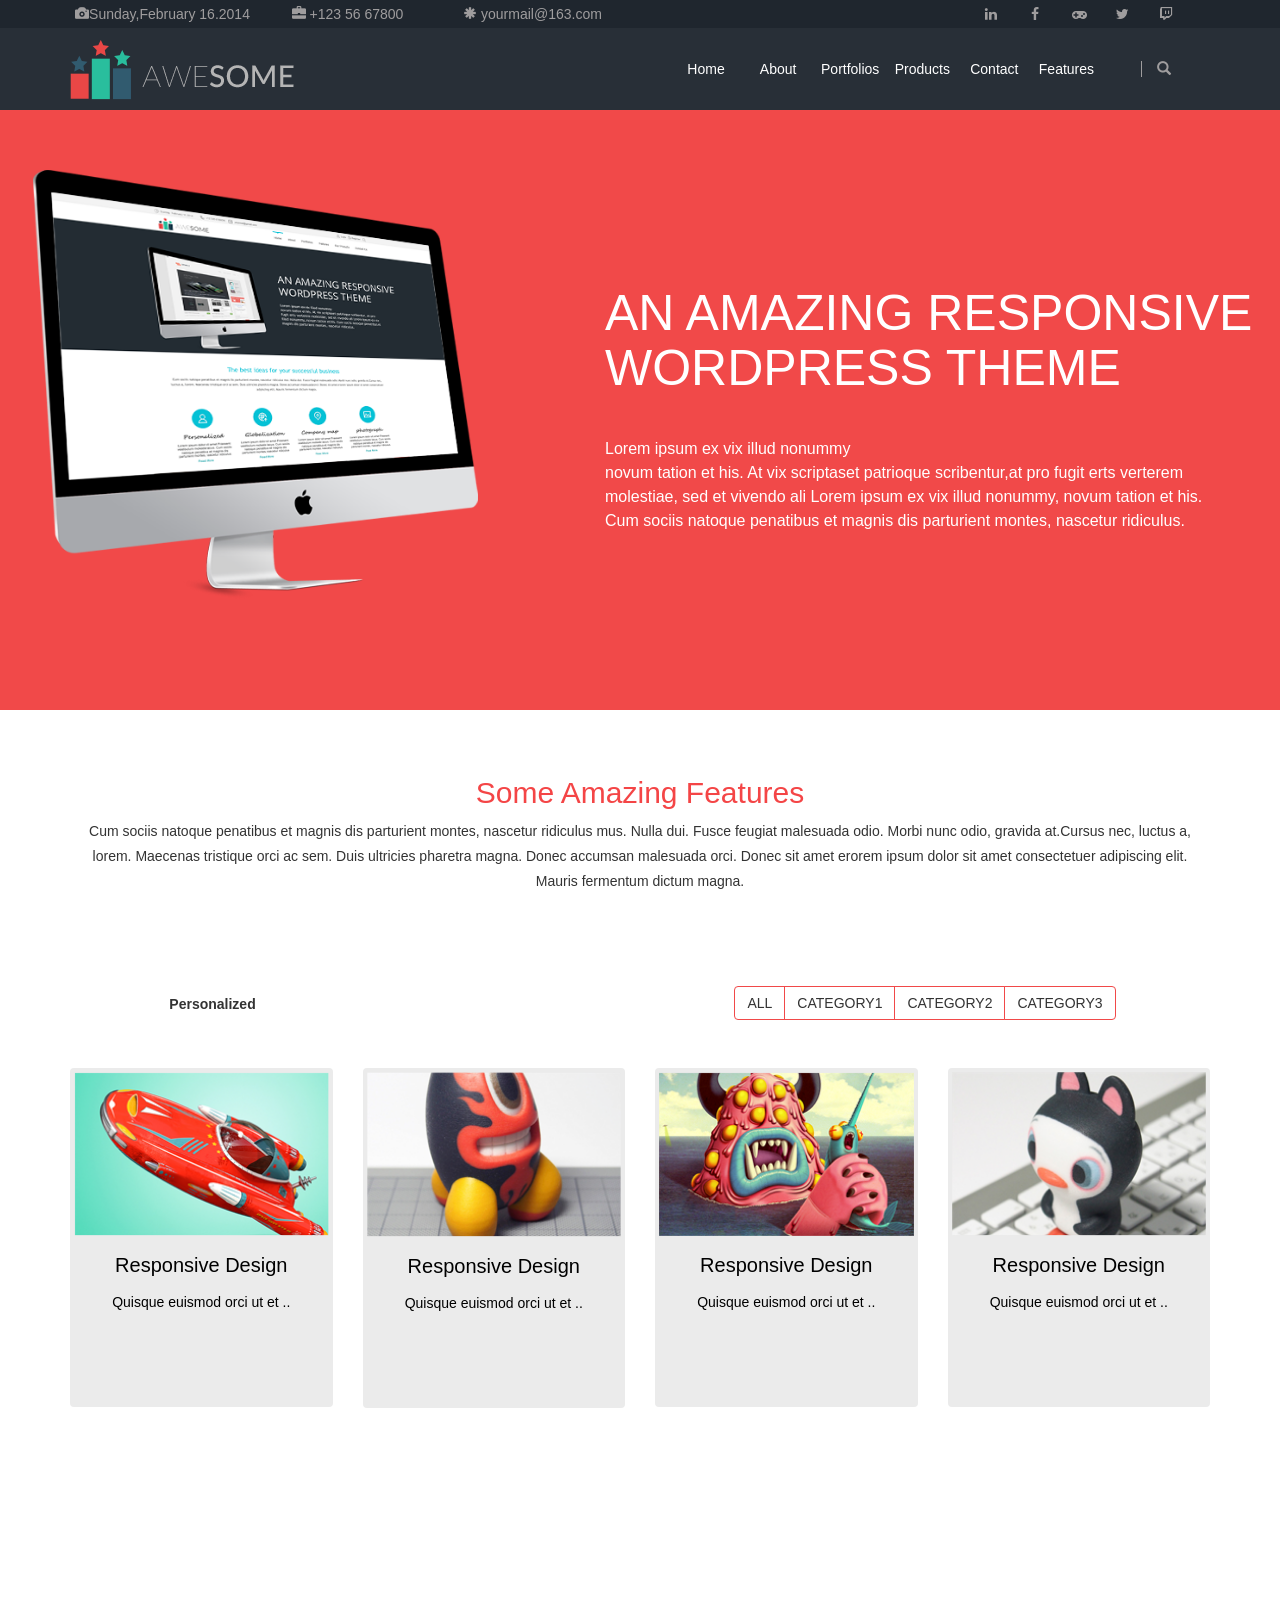
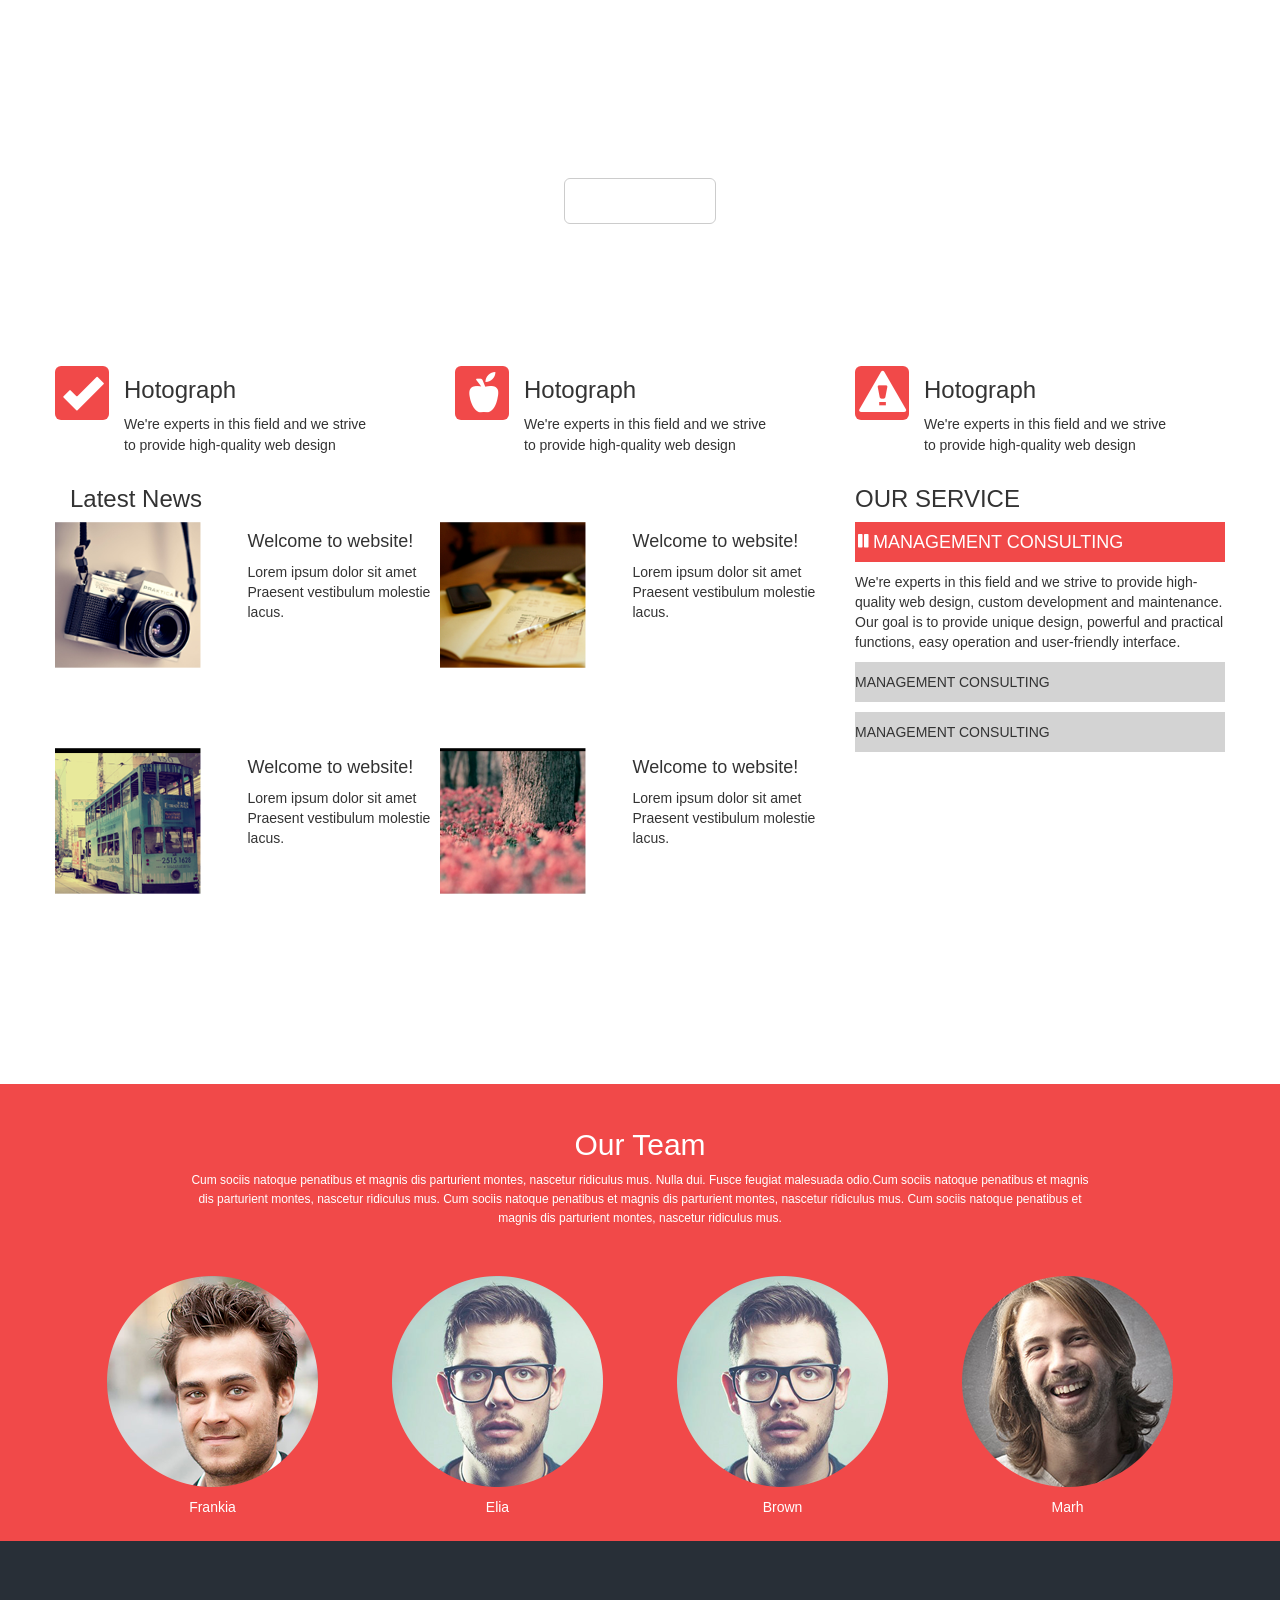
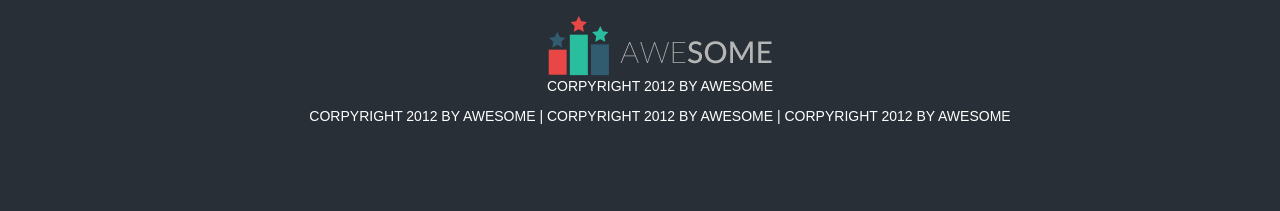
<file: 个人作品展示/周作业/index.html>
<!DOCTYPE html>
<html>
	<head>
		<meta charset="UTF-8">
		<title></title>
		<link rel="stylesheet" href="css/bootstrap.min.css" />
		<link rel="stylesheet" href="css/font-awesome.min.css">
		<link rel="stylesheet" href="css/index.css">
		<script src="js/jquery-3.1.0.min.js"></script>
		<script src="js/bootstrap.min.js"></script>
	</head>
	<body>
	<!------------------上-面-------------------->
		<header>
			<section class="container">
				<div class="row">
					<div class="left col-xs-5 col-sm-12 col-md-9 col-lg-6 text-center">
						<a href="#" class="col-xs-4"><span class="glyphicon glyphicon-camera"></span><span class="font">Sunday,February 16.2014</span></a>
						<a href="#" class="col-xs-4"><span class="glyphicon glyphicon-briefcase"></span><span class="font"> +123 56 67800</span></a>
						<a href="#" class="col-xs-4"><span class="glyphicon glyphicon-asterisk"></span><span class="font"> yourmail@163.com</span></a>
					</div>
					<div class="right col-xs-7 col-sm-12 col-md-3 col-lg-3 col-lg-offset-3 text-center">
						<a class="col-xs-2 col-sm-2 col-sm-offset-1"  href="#"><i class="fa fa-linkedin"></i></a>
						<a class="col-xs-2 col-sm-2"  href="#"><i class="fa fa-facebook"></i></a>
						<a class="col-xs-2 col-sm-2"  href="#"><i class="fa fa-gamepad"></i></a>
						<a class="col-xs-2 col-sm-2"  href="#"><i class="fa fa-twitter"></i></a>
						<a class="col-xs-2 col-sm-2"  href="#"><i class="fa fa-twitch"></i></a>
					</div>
				</div>
			</section>
		</header>
	<!--------------------------头部------------->
		<section class="top">
			<div class="container">
				<div class="row">
					<!--logo-->
					<div class="col-xs-4 col-xs-offset-2 col-md-3 col-md-offset-0">
						<div class="logo"><a href="#"><img src="images/image02.png"></a></div>
					</div>
					<!--导航-->
					<div class="col-xs-12 col-md-9 col-lg-6 col-lg-offset-3">
						<div class="navs col-xs-10 text-center">
							<a href="#" class="col-xs-4 col-sm-2">Home</a>
							<a href="#" class="col-xs-4 col-sm-2">About</a>
							<a href="#" class="col-xs-4 col-sm-2">Portfolios</a>
							<a href="#" class="col-xs-4 col-sm-2">Products</a>
							<a href="#" class="col-xs-4 col-sm-2">Contact</a>
							<a href="#" class="col-xs-4 col-sm-2">Features</a>
						</div>
						<!--搜索-->
						<div class="search  col-xs-2 text-center">
							<a href="#"><span class=" glyphicon glyphicon-search"></span></a>
						</div>
					</div>
				</div>
			</div>
		</section>
	<!--banner-->
		<section class="banner">
			<div class="container">
				<div class="col-xs-4 col-xs-offset-4 col-sm-5 col-sm-offset-0">
					<div class="pic"><img src="images/image01.png"></div>
				</div>
				<div class="fonts col-xs-12 col-sm-7">
					<h2 class="text-uppercase">An Amazing Responsive<br>wordpress theme</h2>
					<p>Lorem ipsum ex vix illud nonummy<br>
						novum tation et his. At vix scriptaset patrioque scribentur,at pro fugit erts verterem molestiae, sed et vivendo ali Lorem ipsum ex vix illud nonummy, novum tation et his. Cum sociis natoque penatibus et magnis dis parturient montes, nascetur ridiculus.</p>
				</div>
			</div>
		</section>
	<!--文字和图片部分-->
		<section class="some container text-center">
			<!--纯文字部分-->
			<div class="some_words">
				<h2>Some Amazing Features</h2>
				<p>Cum sociis natoque penatibus et magnis dis parturient montes, nascetur ridiculus mus. Nulla dui. Fusce feugiat malesuada odio. Morbi nunc odio, gravida at.Cursus nec, luctus a, lorem. Maecenas tristique orci ac sem. Duis ultricies pharetra magna. Donec accumsan malesuada orci. Donec sit amet erorem ipsum dolor sit amet consectetuer adipiscing elit. Mauris fermentum dictum magna.
				</p>
			</div>
			<!--标题及按钮组部分-->
			<div class="some_tit clearfix">
				<div class="some_tit1 col-xs-12 col-sm-3 col-md-3">Personalized</div>
				<div class="some_tit2 col-xs-12 col-sm-9 col-md-6 col-md-offset-3">
					<div class="btn-group" role="group" >
						<button type="button" class="btn btn-default">ALL</button>
						<button type="button" class="btn btn-default">CATEGORY1</button>
						<button type="button" class="btn btn-default">CATEGORY2</button>
						<button type="button" class="btn btn-default">CATEGORY3</button>
					</div>
				</div>

			</div>
			<!--图片部分-->
			<article class="imgs row">
				<div class="col-xs-8 col-xs-offset-2 col-sm-12 col-sm-offset-0 col-md-3 ">
					<div class="col-xs-12 one">
						<a href="#">
							<div class="pic col-sm-5 col-md-12"><img class="img-thumbnail" src="images/image13.png"></div>
							<!--文字-->
							<div class="cont text-center col-sm-7 col-md-12">
								<h4>Responsive Design</h4>
								<p>Quisque euismod orci ut et ..</p>
							</div>
						</a>
					</div>
				</div>
				<div class="col-xs-8 col-xs-offset-2 col-sm-12 col-sm-offset-0 col-md-3 ">
					<div class="col-xs-12 one">
						<a href="#">
							<div class="pic col-sm-5 col-md-12"><img class="img-thumbnail" src="images/image14.png"></div>
							<!--文字-->
							<div class="cont text-center col-sm-7 col-md-12">
								<h4>Responsive Design</h4>
								<p>Quisque euismod orci ut et ..</p>
							</div>
						</a>
					</div>
				</div>
				<div class="col-xs-8 col-xs-offset-2 col-sm-12 col-sm-offset-0 col-md-3 ">
					<div class="col-xs-12 one">
						<a href="#">
							<div class="pic col-sm-5 col-md-12"><img class="img-thumbnail" src="images/image15.png"></div>
							<!--文字-->
							<div class="cont text-center col-sm-7 col-md-12">
								<h4>Responsive Design</h4>
								<p>Quisque euismod orci ut et ..</p>
							</div>
						</a>
					</div>
				</div>
				<div class="col-xs-8 col-xs-offset-2 col-sm-12 col-sm-offset-0 col-md-3 ">
					<div class="col-xs-12 one">
						<a href="#">
							<div class="pic col-sm-5 col-md-12"><img class="img-thumbnail" src="images/image16.png"></div>
							<!--文字-->
							<div class="cont text-center col-sm-7 col-md-12">
								<h4>Responsive Design</h4>
								<p>Quisque euismod orci ut et ..</p>
							</div>
						</a>
					</div>
				</div>
			</article>
		</section>
	<!--视察滚动-->
	<section class="runimg">
		<div class="container text-center">
			<div class="col-sm-8 col-md-12">
				<h2>Welcome to our website!</h2>
				<p>We're experts in this field and we strive to provide high-quality web design, custom development and maintenance. Our goal is to provide unique design, powerful and practical functions, easy operation and user-friendly interface.</p>
			</div>
			<div class="col-sm-2 col-md-12">
				<button class="btn btn-lg btn-default">Purchase Now</button>
			</div>
		</div>
	</section>
	<!--新闻及服务-->
	<section class="server container">
		<article class="top1 row">
			<div class="col-xs-8 col-xs-offset-2 col-sm-4 col-sm-offset-0 fonts">
				<div class="pic col-xs-3"><span class="glyphicon glyphicon-ok"></span></div>
				<div class="col-xs-9">
					<h3>Hotograph</h3>
					<p class="">We're experts in this field and we strive to provide high-quality web design</p>
				</div>
			</div>
			<div class="col-xs-8 col-xs-offset-2 col-sm-4 col-sm-offset-0 fonts">
				<div class="pic col-xs-3"><span class="glyphicon glyphicon-apple"></span></div>
				<div class="col-xs-9">
					<h3>Hotograph</h3>
					<p class="">We're experts in this field and we strive to provide high-quality web design</p>
				</div>
			</div>
			<div class="col-xs-8 col-xs-offset-2 col-sm-4 col-sm-offset-0 fonts">
				<div class="pic col-xs-3"><span class="glyphicon glyphicon-alert"></span></div>
				<div class="col-xs-9">
					<h3>Hotograph</h3>
					<p class="">We're experts in this field and we strive to provide high-quality web design</p>
				</div>
			</div>
		</article>
		<article class="bot row">
			<div class="news col-xs-12 col-md-8">
				<h3 class="col-xs-12 col-md-12">Latest News</h3>
				<div class="col-xs-12 col-sm-6">
					<div class="pic col-xs-6"><img  class="one" src="images/image21.png"></div>
					<div class="fonts col-xs-6">
						<h4>Welcome to website!</h4>
						<p>Lorem ipsum dolor sit amet Praesent vestibulum molestie lacus.</p>
					</div>
				</div>
				<div class="col-xs-12 col-sm-6">
					<div class="pic col-xs-6"><img  class="one" src="images/image22.png"></div>
					<div class="fonts col-xs-6">
						<h4>Welcome to website!</h4>
						<p>Lorem ipsum dolor sit amet Praesent vestibulum molestie lacus.</p>
					</div>
				</div>
				<div class="col-xs-12 col-sm-6">
					<div class="pic col-xs-6"><img  class="one" src="images/image23.png"></div>
					<div class="fonts col-xs-6">
						<h4>Welcome to website!</h4>
						<p>Lorem ipsum dolor sit amet Praesent vestibulum molestie lacus.</p>
					</div>
				</div>
				<div class="col-xs-12 col-sm-6">
					<div class="pic col-xs-6"><img  class="one" src="images/image24.png"></div>
					<div class="fonts col-xs-6">
						<h4>Welcome to website!</h4>
						<p>Lorem ipsum dolor sit amet Praesent vestibulum molestie lacus.</p>
					</div>
				</div>
			</div>
			<div class="service  col-xs-12 col-md-4">
				<h3>OUR SERVICE</h3>
				<h4><span class="glyphicon glyphicon-pause"></span><span>MANAGEMENT CONSULTING</span></h4>
				<p>We're experts in this field and we strive to provide high-quality web design, custom development and maintenance. Our goal is to provide unique design, powerful and practical functions, easy operation and user-friendly interface.</p>
				<h5>MANAGEMENT CONSULTING</h5>
				<h5>MANAGEMENT CONSULTING</h5>
			</div>
		</article>
	</section>
	<!--团队部分-->
	<section class="team bg-warning">
		<article class="container text-center">
			<h2>Our Team</h2>
			<p>Cum sociis natoque penatibus et magnis dis parturient montes, nascetur ridiculus mus. Nulla dui. Fusce feugiat malesuada odio.Cum sociis natoque penatibus et magnis dis parturient montes, nascetur ridiculus mus. Cum sociis natoque penatibus et magnis dis parturient montes, nascetur ridiculus mus. Cum sociis natoque penatibus et magnis dis parturient montes, nascetur ridiculus mus. </p>
			<div 
				class="col-xs-3">
				<div class="pic"><img class="one" src="images/image17.png"></div>
				<div>Frankia</div>
			</div>
			<div class="col-xs-3">
				<div class="pic"><img class="one" src="images/image18.png"></div>
				<div>Elia</div>
			</div>
			<div class="col-xs-3">
				<div class="pic"><img class="one" src="images/image18.png"></div>
				<div>Brown</div>
			</div>
			<div class="col-xs-3">
				<div class="pic"><img class="one" src="images/image20.png"></div>
				<div>Marh</div>
			</div>
		</article>
	</section>
	<footer>
		<article class="container text-center">
			<div class="pic"><img src="images/image02.png" alt=""></div>
			<p>CORPYRIGHT 2012 BY AWESOME</p>
			<p>CORPYRIGHT 2012 BY AWESOME | CORPYRIGHT 2012 BY AWESOME | CORPYRIGHT 2012 BY AWESOME</p>
		</article>
	</footer>
	</body>
</html>
</file>
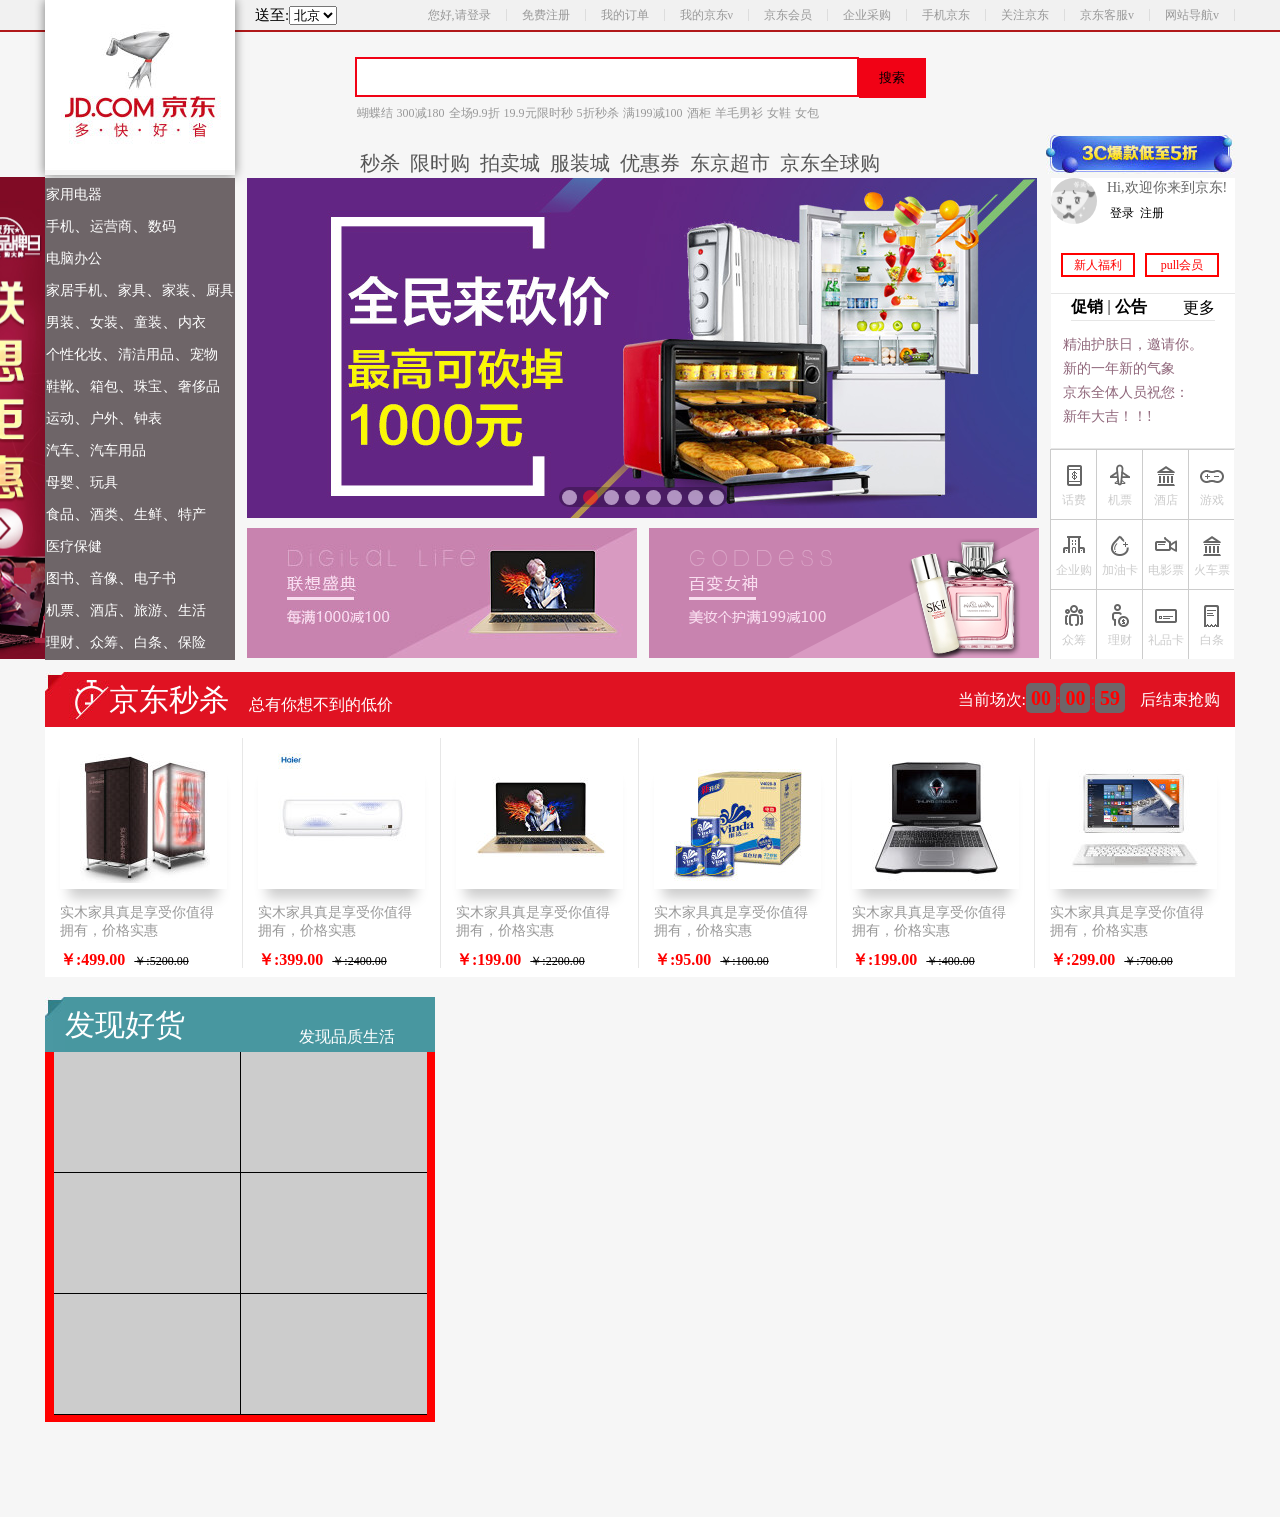
<file: 个人作品展示/我的京东页面/index.html>
<!DOCTYPE html>
<html lang="en">
<head>
    <meta charset="UTF-8">
    <title>Title</title>
    <link href="css/index.css" rel="stylesheet" type="text/css">
    <script src="js/angular.js"></script>
    <script src="js/jquery-3.1.0.min.js"></script>
    <script src="js/index.js"></script>

</head>
<body>
<div class="html">
    <div class="header">
<!-------------------------导航nav---------------------------------------------------------->

        <div class="top">
        <div class="top_1">
            <!-------logo-------->
            <div class="logo"><img src="images/03.jpg"></div>
            <div class="dizhi">送至:<select>
                <option>北京</option>
                <option>上海</option>
                <option>广州</option>
            </select></div>
            <ul>
                <li><a href="#">您好,请登录</a></li>
                <li class="xian"></li>
                <li><a href="#">免费注册</a></li>
                <li class="xian"></li>
                <li><a href="#">我的订单</a></li>
                <li class="xian"></li>
                <li id="b_1"><a href="#">我的京东<span>ν</span></a>
                    <div class="q_q">
                        <div class="Q-q">
                            <p>你好啊</p>
                            <p>你好啊</p>
                            <p>你好啊</p>
                            <br>
                            <hr>
                            <p>你好啊</p>
                            <p>你好啊</p>
                            <p>你好啊</p>
                        </div>

                    </div>
                </li>
                <li class="xian"></li>
                <li><a href="#">京东会员</a></li>
                <li class="xian"></li>
                <li><a href="#">企业采购</a></li>
                <li class="xian"></li>
                <li><a href="#">手机京东</a></li>
                <li class="xian"></li>
                <li><a href="#">关注京东</a></li>
                <li class="xian"></li>
                <li id="b_2"><a href="#">京东客服<span>v</span></a>
                    <div class="q_a">
                        <div class="Q-a">
                            <p>你好啊</p>
                            <p>你好啊</p>
                            <p>你好啊</p>
                            <br>
                            <hr>
                            <p>你好啊</p>
                            <p>你好啊</p>
                            <p>你好啊</p>
                            <br>
                            <hr>
                            <p>你好啊</p>
                            <p>你好啊</p>
                            <p>你好啊</p>
                            <br>
                            <hr>
                            <p>你好啊</p>
                            <p>你好啊</p>
                            <p>你好啊</p>
                        </div>

                    </div>
                </li>
                <li class="xian"></li>
                <li id="b_3"><a href="#">网站导航<span>v</span></a>
                    <div class="q_s">
                        <div class="Q-s">
                            <p>你好啊</p>
                            <p>你好啊</p>
                            <p>你好啊</p>
                            <br>
                            <hr>
                            <p>你好啊</p>
                            <p>你好啊</p>
                            <p>你好啊</p>
                            <br>
                            <hr>
                            <p>你好啊</p>
                            <p>你好啊</p>
                            <p>你好啊</p>
                            <br>
                            <hr>
                            <p>你好啊</p>
                            <p>你好啊</p>
                            <p>你好啊</p>
                        </div>

                <li class="xian"></li>
            </ul>
        </div>
    </div>
        <div class="inner">
<!-------------------------搜索框---------------------------------------------------------->
            <form>
                <input type="text" class="top_in"/>
                <button type="button" class="bot_in">搜索</button>
            </form>
        <ul>
        <li><a href="#">蝴蝶结</a></li>
        <li><a href="#">300减180</a></li>
        <li><a href="#">全场9.9折</a></li>
        <li><a href="#">19.9元限时秒</a></li>
        <li><a href="#">5折秒杀</a></li>
        <li><a href="#">满199减100</a></li>
        <li><a href="#">酒柜</a></li>
        <li><a href="#">羊毛男衫</a></li>
        <li><a href="#">女鞋</a></li>
        <li><a href="#">女包</a></li>
    </ul>
        <ul class="nav_1">
            <li><a href="#">秒杀</a></li>
            <li><a href="#">限时购</a></li>
            <li><a href="#">拍卖城</a></li>
            <li><a href="#">服装城</a></li>
            <li><a href="#">优惠券</a></li>
            <li><a href="#">东京超市</a></li>
            <li><a href="#">京东全球购</a></li>
        </ul>
        <div class="tu"><img src="images/32_06.jpg"/></div>
        <div class="clear"></div>
    </div>
        <div class="bot">
 <!------------------------手风琴效果---------------------------------------------------------->
            <div class="tu_zheng">
                <div class="tu_da"><img src="images/tu.11.jpg"/><img class="sc" src="images/58b40a13N16163ca6.jpg"/></div>
            </div>
<!-------------------------购物导航区块---------------------------------------------------------->
            <!--轮播图-->
            <div class="left">
                 <ul id="li_1">
                     <li><a href="#">家用电器</a></li>
                     <li><a href="#">手机</a>、<a href="#">运营商</a>、<a href="#">数码</a></li>
                     <li><a href="#">电脑办公</a></li>
                     <li><a href="#">家居手机</a>、<a href="#">家具</a>、<a href="#">家装</a>、<a href="#">厨具</a></li>
                     <li><a href="#">男装</a>、<a href="#">女装</a>、<a href="#">童装</a>、<a href="#">内衣</a></li>
                     <li><a href="#">个性化妆</a>、<a href="#">清洁用品</a>、<a href="#">宠物</a></li>
                     <li><a href="#">鞋靴</a>、<a href="#">箱包</a>、<a href="#">珠宝</a>、<a href="#">奢侈品</a></li>
                     <li><a href="#">运动</a>、<a href="#">户外</a>、<a href="#">钟表</a></li>
                     <li><a href="#">汽车</a>、<a href="#">汽车用品</a></li>
                     <li><a href="#">母婴</a>、<a href="#">玩具</a></li>
                     <li><a href="#">食品</a>、<a href="#">酒类</a>、<a href="#">生鲜</a>、<a href="#">特产</a></li>
                     <li><a href="#">医疗保健</a></li>
                     <li><a href="#">图书</a>、<a href="#">音像</a>、<a href="#">电子书</a></li>
                     <li><a href="#">机票</a>、<a href="#">酒店</a>、<a href="#">旅游</a>、<a href="#">生活</a></li>
                     <li><a href="#">理财</a>、<a href="#">众筹</a>、<a href="#">白条</a>、<a href="#">保险</a></li>
                 </ul>
                <ul id="xuan">
                    <li>这是第一页面</li>
                    <li>这是第二页面</li>
                    <li>这是第三页面</li>
                    <li>这是第四页面</li>
                    <li>这是第五页面</li>
                    <li>这是第六页面</li>
                    <li>这是第七页面</li>
                    <li>这是第八页面</li>
                    <li>这是第九页面</li>
                    <li>这是第十页面</li>
                    <li>这是第十一页面</li>
                    <li>这是第十二页面</li>
                    <li>这是第十三页面</li>
                    <li>这是第十四页面</li>
                    <li>这是第十五页面</li>
                    <li>这是第十六页面</li>

                </ul>
             </div>

 <!-------------------------轮播图区块---------------------------------------------------------->
             <div class="innert">
                 <div class="innert_top">
                     <ul id="innert_top">
                        <li><a href="#"><img src="images/0028.jpg" ></a></li>
                        <li><a href="#"><img src="images/0029.jpg"></a></li>
                        <li><a href="#"><img src="images/0030.jpg"></a></li>
                        <li><a href="#"><img src="images/0031.png"></a></li>
                        <li><a href="#"><img src="images/0032.jpg"></a></li>
                         <li><a href="#"><img src="images/0033.jpg"></a></li>
                         <li><a href="#"><img src="images/0034.jpg"></a></li>
                         <li><a href="#"><img src="images/0035.jpg"></a></li>
                     </ul>
                     <!-----根据图片的多少生成相应的<i>标签------>
                     <div class="box">

                     </div>
                 </div>
                 <!-----轮播图下面的小图片------>
                 <div class="in">
                     <div class="tu_1"><img src="images/112.jpg"/></div>
                     <div class="tu_2"><img src="images/113.png"/></div>
                 </div>
             </div>
            <!--侧边栏-->
             <div class="right">
                 <div class="shang">
                     <div class="hi">
                         <div class="hii"><img src="images/no_login.jpg"/></div>

                     </div>
                     <div class="hio">
<!-------------------------左边登录，新闻，动态，区块---------------------------------------------------------->
                         <p>Hi,欢迎你来到京东!</p>
                         <a href="#">登录</a><a href="#">注册</a>
                     </div>

                     <div class="his">
                         <div class="xinren"><a href="#">新人福利</a></div>
                         <div class="huiyuan"><a href="#">pull会员</a></div>
                     </div>
                 </div>
                 <div class="zhong">
                     <div class="cuxiao">
                         <a href="#">促销</a>
                         <i>|</i>
                         <a href="#">公告</a>
                         <span class="gengduo">更多</span>
                     </div>
                     <div class="xinwen">
                         <P>精油护肤日，邀请你。</P>
                         <P>新的一年新的气象</P>
                         <P>京东全体人员祝您：</P>
                         <P>新年大吉！！!</P>
                     </div>
                 </div>
                 <div class="xia">

                         <ul id="l_icon">
                             <li><a href="javascript:;"><div class="pic"></div><p class="words">话费</p></a></li>
                             <li><a href="javascript:;"><div class="pic"></div><div class="words">机票</div></a></li>
                             <li><a href="javascript:;"><div class="pic"></div><div class="words">酒店</div></a></li>
                             <li><a href="javascript:;"><div class="pic"></div><div class="words">游戏</div></a></li>
                             <li><a href="javascript:;"><div class="pic"></div><div class="words">企业购</div></a></li>
                             <li><a href="javascript:;"><div class="pic"></div><div class="words">加油卡</div></a></li>
                             <li><a href="javascript:;"><div class="pic"></div><div class="words">电影票</div></a></li>
                             <li><a href="javascript:;"><div class="pic"></div><div class="words">火车票</div></a></li>
                             <li><a href="javascript:;"><div class="pic"></div><div class="words">众筹</div></a></li>
                             <li><a href="javascript:;"><div class="pic"></div><div class="words">理财</div></a></li>
                             <li><a href="javascript:;"><div class="pic"></div><div class="words">礼品卡</div></a></li>
                             <li><a href="javascript:;"><div class="pic"></div><div class="words">白条</div></a></li>
                         </ul>

                 </div>
             </div>
         </div>
   </div>
    <!--------清除浮动------------>
    <div class="clear"></div>
    <!------------------------------------------------京东秒杀--------------------------------------------->
    <div class="banner">
        <div class="banner_one">
            <div class="left"><img src="images/55532.jpg"/></div>
            <div class="inner"><p>京东秒杀</p><span>总有你想不到的低价</span></div>
            <div class="right">当前场次:<div class="box_one"><span class="shi">00</span>:<span class="fen">00</span>:<span class="miao">60</span></div>后结束抢购</div>
        </div>
        <div class="clear"></div>
        <div class="banner_two">

            <div class="seckill">
                <div class="zhang">
                    <img src="images/l3j2n34.jpg"/>
                </div>
                <a href="#"><p>实木家具真是享受你值得拥有，价格实惠</p></a>
                <div class="jiaqian">
                    <span>￥:499.00</span>
                    <del>￥:5200.00</del>
                </div>

            </div>
            <div class="seckill">
                <div class="zhang">
                    <img src="images/121212.png"/>
                </div>
                <a href="#"><p>实木家具真是享受你值得拥有，价格实惠</p></a>
                <div class="jiaqian">
                    <span>￥:399.00</span>
                    <del>￥:2400.00</del>
                </div>

            </div>
            <div class="seckill">
                <div class="zhang">
                    <img src="images/121314.png"/>
                </div>
                <a href="#"><p>实木家具真是享受你值得拥有，价格实惠</p></a>
                <div class="jiaqian">
                    <span>￥:199.00</span>
                    <del>￥:2200.00</del>
                </div>

            </div>
            <div class="seckill">
                <div class="zhang">
                    <img src="images/121313.png"/>
                </div>
                <a href="#"><p>实木家具真是享受你值得拥有，价格实惠</p></a>
                <div class="jiaqian">
                    <span>￥:95.00</span>
                    <del>￥:100.00</del>
                </div>

            </div>
            <div class="seckill">
                <div class="zhang">
                    <img src="images/14153.png"/>
                </div>
                <a href="#"><p>实木家具真是享受你值得拥有，价格实惠</p></a>
                <div class="jiaqian">
                    <span>￥:199.00</span>
                    <del>￥:400.00</del>
                </div>

            </div>
            <div class="seckill">
                <div class="zhang">
                    <img src="images/15164.png"/>
                </div>
                <a href="#"><p>实木家具真是享受你值得拥有，价格实惠</p></a>
                <div class="jiaqian">
                    <span>￥:299.00</span>
                    <del>￥:700.00</del>
                </div>

            </div>

        </div>

    </div>
    <!---------------------------------------------产品区-------------------------------------------------->
    <div class="storey">
        <div class="left">
            <div class="top">
                <div class="img">
                    <img src="images/11111111_06.jpg"/>
                </div>
                <div class="zi">
                    <p>发现好货</p>
                    <span>发现品质生活</span>
                </div>
            </div>
            <div class="bottom">
                <div class="kuai"></div>
                <div class="kuai"></div>
                <div class="kuai"></div>
                <div class="kuai"></div>
                <div class="kuai"></div>
                <div class="kuai"></div>
            </div>
        </div>

    </div>
</div>
</body>
</html>
</file>
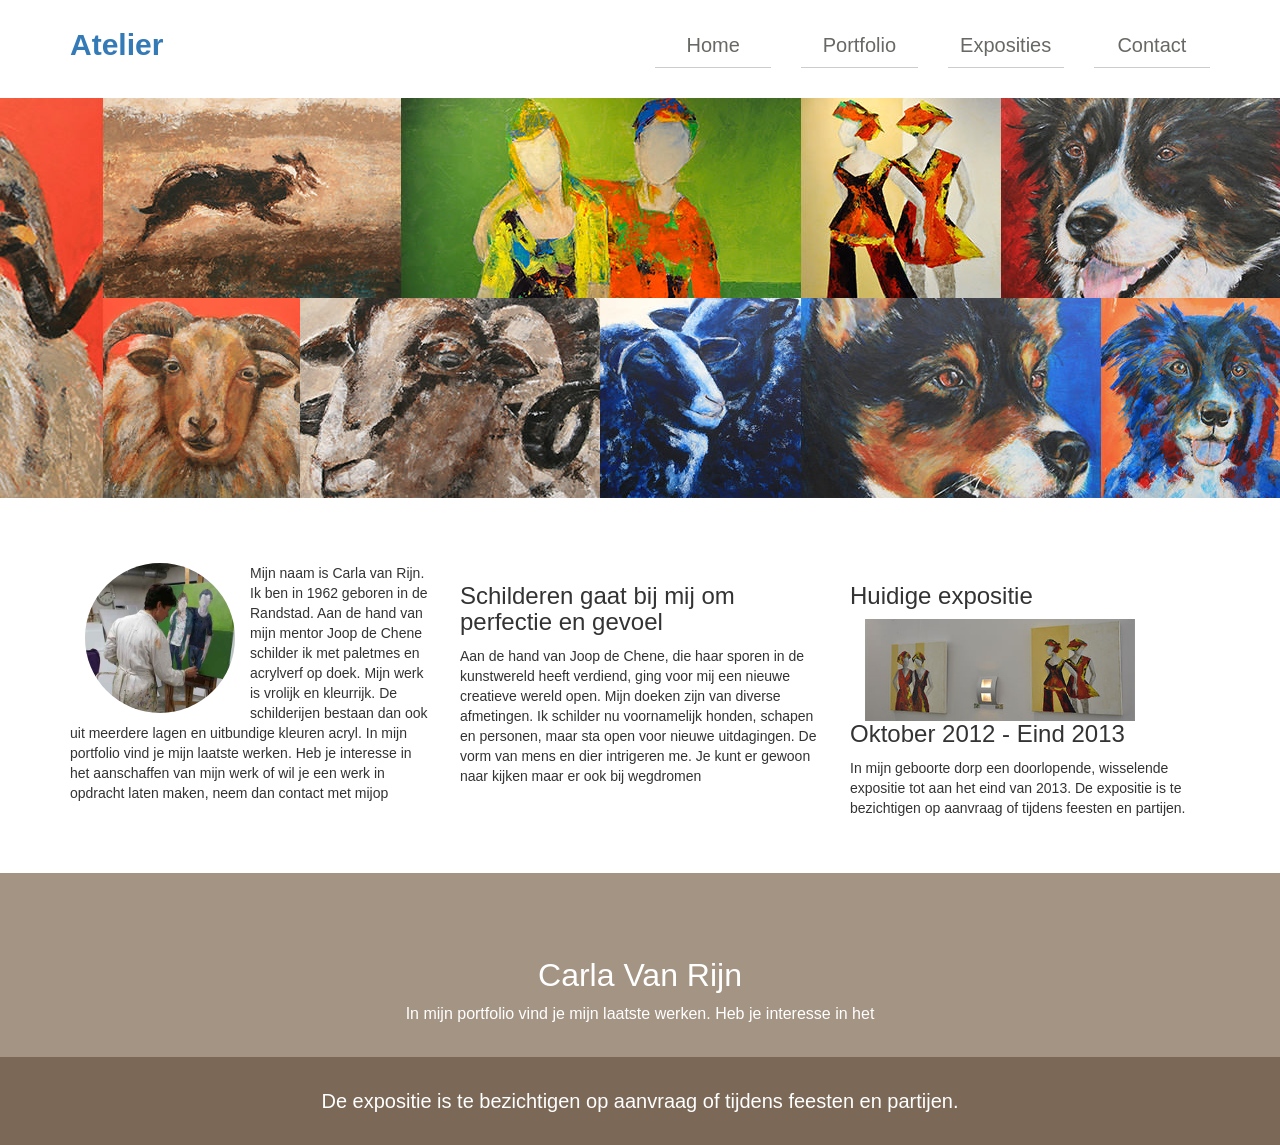
<file: 个人作品展示/boot/boot.响应式.html>
<!DOCTYPE html>
<html lang="en">
<head>
    <meta name="viewport" content="width=device-width, initial-scale=1, maximum-scale=1, user-scalable=no">
    <link rel="stylesheet" href="css/bootstrap.css">
    <meta charset="UTF-8">
    <title>Atelier Carla van Rijn</title>
    <style>
        body{font-family:arial}
        a:focus{text-decoration: none;}
        a:hover{text-decoration: none;}
        .nav-right a{display: block;line-height: 43px;color: #676964;font-size: 20px;border-bottom: 1px solid #ccc;text-align: center;}
        .header{padding:24px 0 30px 0;}
        .logo{font-size: 30px;font-weight: bold;color: #646869;}
        .inner{padding: 65px 0 45px 0;}
        .banner{ height:400px;background: url("images/portfolio-large.jpg") no-repeat center top}
        .left-tu img{width: 100%;}
        .right-tu img{width:100%;}
        .h3{margin-top: 0;}
        .foot{background: #a49484;height: 184px;}
        .foot_bot{text-align: center;padding-top: 65px;}
        .foot_bot h2{font-size: 32px;color: #ffffff;}
        .foot_bot p{font-size: 16px;color:#FFFFFF}
        .bott{background: #7b6857;}
        .bot{height: 88px;text-align:center;line-height: 88px;font-size: 20px;color: #ffffff;}
    </style>
</head>
<body>
<div class="container">
    <div class="row header">
        <div class="logo col-sm-2"><a href="#">Atelier</a></div>
        <div class="nav-right col-sm-6 col-sm-offset-4">
            <div class="row">
                <div class="col-sm-3"><a href="#">Home</a></div>
                <div class="col-sm-3"><a href="#">Portfolio</a></div>
                <div class="col-sm-3"><a href="#">Exposities</a></div>
                <div class="col-sm-3"><a href="#">Contact</a></div>
            </div>
        </div>
    </div>

</div>
<div class="banner"></div>
<div class="container">
    <div class="row inner">
        <div class="col-md-4">
            <div class="left-tu col-xs-3 col-sm-3 col-md-6"><img src="images/carla.jpg" class="img-circle"></div>
            <p>
                Mijn naam is Carla van Rijn. Ik ben in 1962 geboren in de Randstad. Aan de hand van mijn mentor Joop de Chene schilder ik met paletmes en acrylverf op doek.

                Mijn werk is vrolijk en kleurrijk. De schilderijen bestaan dan ook uit meerdere lagen en uitbundige kleuren acryl.

                In mijn portfolio vind je mijn laatste werken. Heb je interesse in het aanschaffen van mijn werk of wil je een werk in opdracht laten maken, neem dan contact met mijop</p>
        </div>
        <div class="col-md-4">
            <h3>Schilderen gaat bij mij om perfectie en gevoel</h3>
            <p>Aan de hand van Joop de Chene, die haar sporen in de kunstwereld heeft verdiend, ging voor mij een nieuwe creatieve wereld open.

                Mijn doeken zijn van diverse afmetingen. Ik schilder nu voornamelijk honden, schapen en personen, maar sta open voor nieuwe uitdagingen.

                De vorm van mens en dier intrigeren me. Je kunt er gewoon naar kijken maar er ook bij wegdromen</p>
        </div>
        <div class="col-md-4">
            <h3>Huidige expositie</h3>
            <div class="right-tu col-md-10"><img src="images/huygens.jpg"></div>
            <h3 class="h3">Oktober 2012 - Eind 2013</h3>
            <p>In mijn geboorte dorp een doorlopende, wisselende expositie tot aan het eind van 2013. De expositie is te bezichtigen op aanvraag of tijdens feesten en partijen.</p>
        </div>
    </div>
</div>
<div class="foot">
    <div class="container foot_bot">
        <h2>Carla Van Rijn</h2>
        <p>In mijn portfolio vind je mijn laatste werken. Heb je interesse in het</p>
    </div>
</div>
<div class=" bott">
    <div class="bot container">
        <p>De expositie is te bezichtigen op aanvraag of tijdens feesten en partijen.</p>
    </div>
</div>
</body>
</html>
</file>
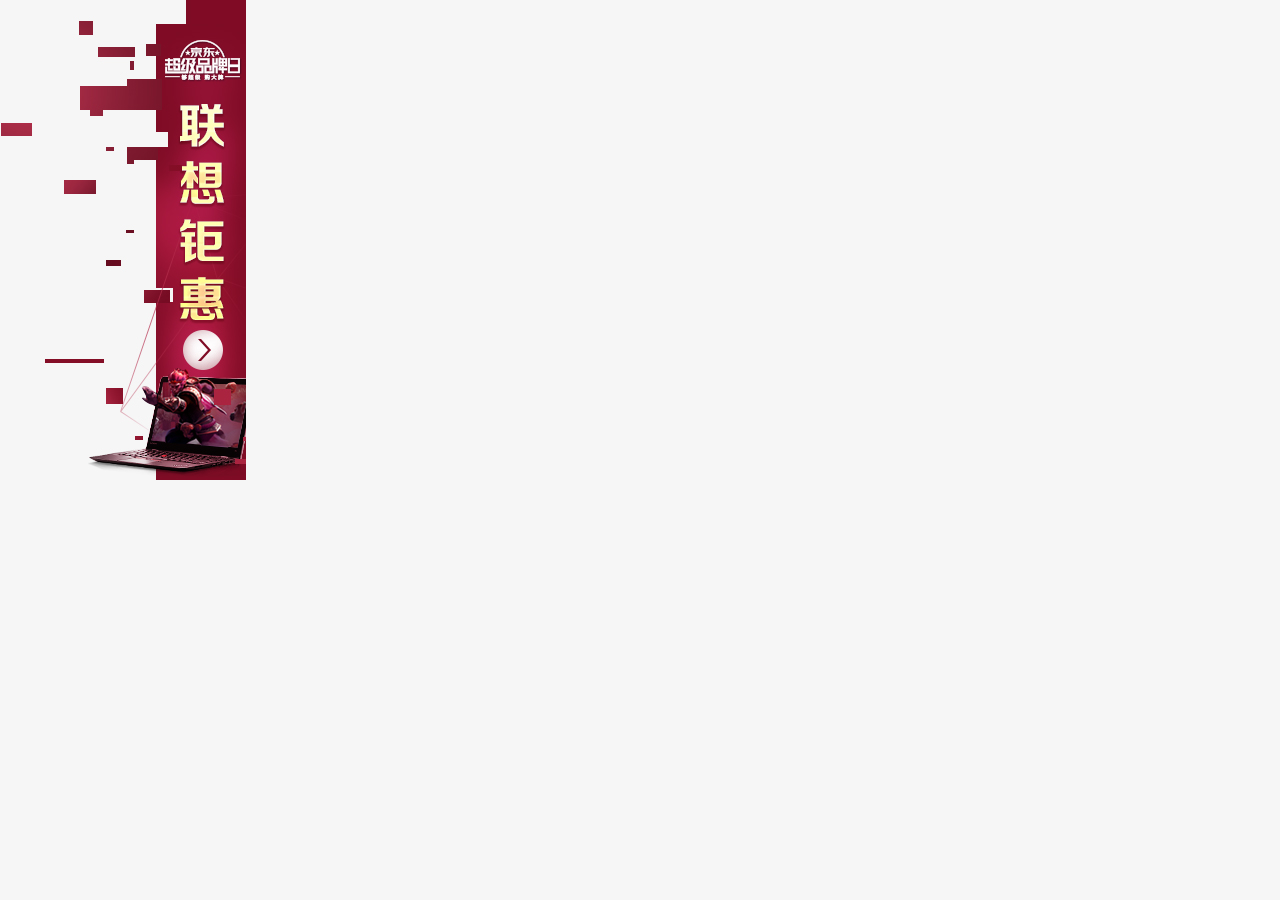
<file: 个人作品展示/我的京东页面/手风琴.html>
<!DOCTYPE html>
<html lang="en">
<head>
    <meta charset="UTF-8">
    <title>Title</title>
    <link href="css/index.css" rel="stylesheet" type="text/css">
    <script src="js/angular.js"></script>
    <script src="js/jquery-3.1.0.min.js"></script>
    <script src="js/index.js"></script>

    <style>
        .tu_da{float: left;width: 1236px}
        .tu_zheng:hover{width: 1236px;background: red}
        .tu_zheng{overflow: hidden;width: 246px;height: 480px;transition: all ease 3s}

    </style>


</head>
<body>
<div class="tu_zheng">
<div class="tu_da"><img src="images/tu.11.jpg"/><img class="sc" src="images/58b40a13N16163ca6.jpg"/></div>
</div>

</body>
</html>
</file>
<file: 个人作品展示/京东网站（老版）/css/style.css>
@charset "utf-8";
/* CSS Document */
body,h1,h2,h3,h4,h5,h6,ol,ul,li,dt,dd,dl,p,inupt,textarea{margin:0;padding:0;}
ul{list-style:none;}
i{font-style:normal;font-family:arial,'微软雅黑',"宋体";color:#666666; }
body{background:#fff;}
input,img{border:none;}
a{text-decoration:none;}
.clear:after{content:'';display:block;clear:both;}
.clear{*zoom:1;}

.header{border-bottom:2px solid #b1191a;}
.header .top{height:30px;background:#f1f1f1;}
.header .top_in{width:1210px;margin:0 auto;}
.header .top_in .left{float:left;font:12px/30px "宋体";}
.header .top_in .right{float:right;}
.header .top_in li{float:left}
.header .top_in .hang{width:1px;height:12px;background:#DDDDDD;margin-top:9px;}
.header .top_in a{padding:0 10px;font:12px/30px "宋体";color:#666666;}
.header .top_in li i{ width:10px;height:5px; display:inline-block;overflow:hidden;font-size:16px;line-height:1px;margin-right:8px;}
.header .top_in li .mian{color:#c81623;}
.header .top_in li span{display:inline-block;width:15px;height:20px;background:url(../images/jd2015img.png) no-repeat;margin:6px 0 0 9px;float:left;}
.header .top_in a:hover{color:#c81623;}
.header .top_in li:hover span{background-position:0 -25px;}
.header .top_in .bg:hover{background :#FFFFFF;}
.header .min {width:1210px;margin:0 auto;}
.header .min .logo{margin:20px 96px 0 0;float:left;}
.header .min .text{float:left;margin-top:25px;}
.header .min .text .sha{width:444px;height:32px;border:2px solid #b61d1d;padding-left:10px;line-height:32px;box-sizing:content-box;font-size:13px;float:left}
.header .min .text .ni{width:80px;height:38px;background:#b61d1d;line-height:36px;color:#FFFFFF;float:left;}
.header .min .gou{float:right;}
.header .min .text a{font-size:12px;margin-right:11px;color:#666;line-height:28px;font-family:"宋体"；}
.header .min .text a:hover{color:#c81623;}
.header .min .text .qixi{color:#c81623;}
.header .min .gou{width:139px;height:34px;border:1px solid #dfdfdf;font:12px/34px "宋体";color:#666;background:#f9f9f9;margin-top:25px;position:relative;}
.header .min .gou a{display:inline-block;color:#666}
.header .min .gou .che{width:28px;height:21px;background:url(../images/jd2015img.png) no-repeat 0 -53px; float:left;margin:5px 0 0 10px;}
.header .min .gou i{font-family:consolas;float:right;margin-right:11px;font-size:15px;}
.header .min .gou .shu{padding:0 5px; height:14px;background:#c81623;line-height:14px;text-align:center;color:#FFFFFF;border-radius:6px 6px 6px 0;position:absolute;top:-4px;right:19px;}
.header .bot{width:1210px;margin:0 auto;margin-top:11px;}
.header .bot .lei{width:200px;height:44px;background:#b1191a;line-height:44px;padding-left:10px;float:left;}
.header .bot ul{float:left;}
.header .bot li{float:left;padding:0 20px;height:44px;line-height:44px;}
.header .bot a{color:#333333;}
.header .bot a:hover{color:#d11623;}
.banner{width:1210px;margin:0 auto;}
.banner .left{float:left;}
.banner .left ul{width:209px;height:466px;background:#c81623;border-left:1px solid #b61d1d}
.banner .left ul li{padding-left:10px;position:relative;line-height:31px;height:31px;}
.banner .left ul li h3{font:14px/31px '宋体';color:#FFFFFF;font-weight:normal;width:172px;overflow:hidden;height:31px;}
.banner .left ul li a{color:#FFFFFF;}
.banner .left ul li:hover{background:#F7F7F7;}
.banner .left ul li:hover a{color:#c81623;}
.banner .left ul li:hover h3{color:#c81623;}
.banner .left ul li:hover i{color:#c81623;}
.banner .left ul li i{position:absolute;top:0;right:11px;color:#FFFFFF;font-family:consolas;line-height:31px;h}
.banner .top .two{position:relative;}
.banner .top .two_1{width:1002px;height:465px;background:#F7F7F7;border:1px solid #c81623; border-left:0;position:absolute;top:-1px;left:209px;z-index:1;min-height:465px;display:none;}
.banner .top .two_2{width:720px;float:left;}
.banner .top .two_2_1{margin:20px 0 0 20px;}
.banner .top .two_2_1 a{display:inline-block;padding:0 31px 0 8px;;background:#7c7171;font:12px/24px '微软雅黑';height:24px;color:#fff;position:relative;margin-right:5px;}
.banner .top .two_2_1 i{display:inline-block;background:#5c5251;width:23px;height:23px;text-align:center;font:14px/23px constantia;position:absolute;top:0;right:0;color:#FFFFFF;}
.banner .top .two_2_1 .xiao{background:#c81623;}
.banner .top .two_2_2 dl{margin:11px 0 0 18px;width:707px;}
.banner .top .two_2_2 dt{float:left;width:86px;position:relative;font-size:12px;font-weight:bold;color:#666;padding-top:5px;}
.banner .top .two_2_2 dt a{padding:0 17px 0 0px;color:#666;width:55px;text-align:right;}
.banner .top .two_2_2 dt i{font:14px/12px consolas;position:absolute;top:8px;right:17px;}
.banner .top .two_2_2 dt:hover{color:#c71722;}
.banner .top .two_2_2 dd{float:left;width:620px;border-bottom:1px solid #f2f2f2;padding-top:2px;margin-bottom:2px;}
.banner .top .two_2_2 dd a{display:inline-block;border-left:1px solid #e5e5e5;padding:0 8px;font:14px/16px "微软雅黑";height:16px;color:#666666;}
.banner .top .two_2_2 a:hover{color:#c71722;}





.banner .top .two_3{width:168px;float:right;margin:20px 19px 0 0 ;}
.banner .top .two_3 ul{padding-bottom:9px;}
.banner .top .two_3 li{float:left;padding:0 1px 1px 0;font-size:0;}
.banner .top .two_3 .tupian{font-size:0;padding-bottom:1px;}
</file>
<file: 个人作品展示/京东网站（老版）/css/inden.css>
@charset "utf-8";
/* CSS Document */

.banner .cen{width:730px; height:454px;float:left;margin:12px 10px 0;}
.banner .right{float:right;width:248px;height:454px;border:1px solid #e4e4e4;margin-top:12px;}
.banner .right .top_2{height:162px;}
.banner .right .top_1_2{height:32px;padding:0 15px; border-bottom:1px dotted #e8e8e7;}
.banner .right .top_2 h3{float:left;font:16px/32px '宋体';}
.banner .right .top_1_2 a{float:right;font:12px/32px "宋体";}
.banner .right .top_1_2:hover a{color:#c81623;}
.banner .right{height:163px;}
.banner .right .top_2 li{font:12px/24px "宋体";padding-left:16px;}
.banner .right .top_2 span{font-weight:bold;padding-right:6px;}
.banner .right .zhong li{ width:62px;height:70px; border-right:1px solid #e8e8e7;border-bottom:1px solid #e8e8e7;float:left;position:relative;cursor:pointer;}
.banner .right .zhong ul{width:260px;height:212px;border:1px solid #e8e8e7;border-top:none;}
.banner .right .zhong{width:248px; overflow:hidden;border-right:1px solid #e8e8e7;text-align:center;}
.banner .right .zhong li i{width:25px;height:25px;background:url(../images/icon1.png) no-repeat 0px 0px;position:absolute;top:12px;left:20px;}
.banner .right .zhong li span{margin-top:40px;line-height:110px;font-size:12px;color:#666666;}
.banner .right .zhong li span:hover{color:#cd2b37;}
.banner .right .zhong li .on_1{background:url(../images/icon1.png) no-repeat 0px -25px;}
.banner .right .zhong li .on_2{background:url(../images/icon1.png) no-repeat 0px -52px;}
.banner .right .zhong li .on_3{background:url(../images/icon1.png) no-repeat 0px -75px;}
.banner .right .zhong li .on_4{background:url(../images/icon1.png) no-repeat 0px -100px;}
.banner .right .zhong li .on_5{background:url(../images/icon1.png) no-repeat 0px -125px;}
.banner .right .zhong li .on_6{background:url(../images/icon1.png) no-repeat 0px -151px;}
.banner .right .zhong li .on_7{background:url(../images/icon1.png) no-repeat 0px -175px;}
.banner .right .zhong li .on_8{background:url(../images/icon1.png) no-repeat 0px -200px;}
.banner .right .zhong li .on_9{background:url(../images/icon1.png) no-repeat 0px -225px;}
.banner .right .zhong li .on_10{background:url(../images/icon1.png) no-repeat 0px -250px;}
.banner .right .zhong li .on_11{background:url(../images/icon1.png) no-repeat 0px -272px;}
.banner .right .bot{width:250px; height:75px;margin:3px 0 0 0;}
.banner .bot_1{width:1210px;height:150px;margin:0 auto;margin-top:13px;}
.banner .bot_1 .bot_1_1{width:210px;height:150px;background:url(../images/homebg.png) no-repeat -213px -136px;float:left;}
.banner .bot_1 .bot_1_2{float:left;}
.banner .bot_1 .bot_1_3{float:left;}
.banner .bot_1 .bot_1_4{float:left;}
.banner .bot_1 .bot_1_5{float:left;}
.banner_1{width:1210px;margin:0 auto;}
.banner_1 .ban h3{font:22px/38px "宋体";color:#3374b1;float:left;height:38px;}
.banner_1 .ban span{ width:202px;float:left;height:33px;background:url(../images/homebg.png) no-repeat 6px -90px ;}
.banner_1 .ban .huan{font:12px/38px "宋体";color:#666666;float:right;height:38px;}
.banner_1 .ban .huan i{width:28px;height:28px;background:url(../images/homebg.png) no-repeat -344px 4px;display:inline-block;}
.banner_1 .liuxing{width:1208px;height:232px;border:1px solid #ededed;border-top:1px solid #d1d1d1;margin:10px 0;position:relative;}
.banner_1 .liuxing i{width:365px;height:5px;background:url(../images/homebg.png) no-repeat 0 -124px;position:absolute;top:-3px;right:0;}
.banner_1 .liuxing:hover i{width:365px;height:5px;background:url(../images/homebg.png) no-repeat 0 -124px;position:absolute;top:-3px;right:0;animation:run 1s;}
.banner_1 .liuxing .bao{float:left;}
.banner_1 .liuxing .mai{width:140px;height:65px; padding:0 30px;text-align:center;border-right:1px dotted #e6e6e6;margin-top:20px;}
.banner_1 .liuxing img{display:inline-block;text-align:center;margin:13px 0 0 33px;}
.banner_1 .liuxing .mai p{font:12px/18px "宋体";color:#82669b;}
.banner_1 .liuxing .mai span{text-align:left;color:red;}
.banner_1 .liuxing .mai a{display:inline-block;}
@keyframes run{0%{width:800px;}100%{width:0;}}
.banner_2{width:1210px;margin:0 auto;}
.banner_2 h3{font:20px/32px "宋体";}
.banner_2 .neirong{border:1px solid #e0e0e0;height:409px;}
.banner_2 .neirong .left{width:400px;height:405px;background:#f7f7f7;float:left;}
.banner_2 .left .tupian{height:246px;position:relative;overflow:hidden;}
.banner_2 .left .tupian h4{text-align:center;height:40px;line-height:40px;border-bottom:1px dotted #e0e0e0;margin:0 20px;}
.banner_2 .left .tupian img{display:inline-block;}
.banner_2 .left .tupian .suoni{position:absolute;top:121px;left:45px;}
.banner_2 .left .tupian i{font:16px/30px "宋体";font-weight:bold;}
.banner_2 .left .tupian p{font:12px/24px "宋体";color:#333333;}
.banner_2 .left .tupian span{font:14px/16px "宋体";color:#c81623}
.banner_2 .miaosha{width:200px;height:156px;position:relative;float:left;}
.banner_2 .miaosha .mi{float:left;position:absolute;top:0px;left:0px;margin:40px 0 0 10px;}
.banner_2 .miaosha .mi h4{font:16px/30px "宋体";}
.banner_2 .miaosha .mi p{font:12px/21px "宋体";}
.banner_2 .miaosha .mi .guo{color:#c81623;}
.banner_2 .miaosha .ni{float:right;font:12px/24px "宋体";margin-top:5px;}
.banner_2 .neirong .inner{float:left;}
.banner_2 .neirong .inner_1_1{width:187px;height:41px;text-align:center;line-height:41px;border-bottom:1px dotted #e0e0e0;margin:0 20px;}
.banner_2 .neirong .inner_1_2{position:relative;}
.banner_2 .neirong .inner_1_2 .dingwei{position:absolute;top:76px;left:12px;font-size:12px;}
.banner_2 .neirong .inner_1_2 .dingwei i{font:16px/30px "宋体";font-weight:bold;}
.banner_2 .neirong .inner_1_2 .dingwei p{font:12px/24px "宋体";color:#333333;}
.banner_2 .neirong .inner_1_2 .dingwei span{font:14px/16px "宋体";color:#c81623}
.banner_2 .neirong .inner_2 {width:187px;height:156px;position:relative;}
.banner_2 .neirong .inner_2 .dingwei_1{position:absolute;top:48px;left:12px;font-size:12px;}
.banner_2 .neirong .inner_2 .dingwei_1 i{font:16px/30px "宋体";font-weight:bold;}
.banner_2 .neirong .inner_2 .dingwei_1 p{font:12px/24px "宋体";color:#333333;}
.banner_2 .neirong .inner_2 .dingwei_1 span{font:14px/16px "宋体";color:#c81623}
.banner_2 .neirong .bot_1 ul{padding-left:6px;}
.banner_2 .neirong .bot_1{height:405px;}
.banner_2 .neirong .bot_1 li{float:left;border-right:1px dotted #e0e0e0;border-bottom:1px dotted #e0e0e0;margin:0 8px;width:72px ;height:53px;}
.banner_2 .neirong .bot_1 img{}
.banner_2 .neirong .bot_1 a{display:inline-block; width:85px;text-align:center;margin:0 -10px;}
.chuang{width:1210px;margin:0 auto;margin-top:20px;}
.banner_3{width:1210px;margin:0 auto;}
.banner_3 .tou{float:left; height:42px; width:140px;}
.banner_3 .tou p{}
.banner_3 .tou .lou{width:36px;height:26px;background:url(../images/product_home_1.0.0.png) no-repeat 0px -40px;float:left;}
.banner_3 .tou .lou:hover{background:url(../images/product_home_1.0.0.png) no-repeat 0px -5px ;}
.banner_3 .nv ul{float:right;border:1px solid #ededed;border-bottom:0;}
.banner_3 .nv li{float:left;text-align:center;position:relative;height:38px;}
.banner_3 .nv li a{padding:0 17px;line-height:35px; border-left:1px solid #ffffff;border-right:1px solid #ffffff;border-top:3px solid #FFFFFF;z-index:2px; display:block;}
.banner_3 .nv ul i{width:1px;height:14px;background:#cccccc;position:absolute;top:10px;left:0;}
.banner_3 .nv ul li:hover a{border:3px solid red;border-bottom:0;border-left:1px solid #c81623;border-right:1px solid #c81623;margin-left:-1px; margin-top:-1px; position:relative; padding-left:18px; z-index:3; height:40px; line-height:38px; background:#fff;}
.banner_3 .main{width:1210px;height:638px;margin:0 auto;border-top:1px solid #c81623;position:relative;}
.banner_3 .main .zuo{float:left;width:330px;height:640px;}
.banner_3 .main .donghua{font-size:0;position:relative;}
.banner_3 .main .donghua img{width:330px;height:346px;}
.banner_3 .main .donghua a:before{ width:70px;height:350px; background-image:radial-gradientc(left,rgba(248,248,248,1.00) 0%,rgba(248,162,164,1.00) 50%,rgba(227,244,184,1.00) 100%);position:absolute;top:1px;left:1px;display:block;}
.banner_3 .main .ding{width:330px;height:92px;background:rgba(172,165,165,0.30);position:absolute;top:254px;left:0;}
.banner_3 .main .ding  li{float:left;display:inline-block;line-height:48px;text-align:center;}
.banner_3 .main .ding  a{margin:0 23px;}

.banner_3 .main .ding li i{width:26px;height:26px;background:url(../images/clothesicon.png) no-repeat 0px 0px ;display:inline-block;vertical-align:middle;}
.banner_3 .main .ding li .yi{background:url(../images/clothesicon.png) no-repeat 0px -26px ;}
.banner_3 .main .ding li .er{background:url(../images/clothesicon.png) no-repeat 0px -51px ;}
.banner_3 .main .ding li .san{background:url(../images/clothesicon.png) no-repeat 0px -78px ;}
.banner_3 .main .ding li .si{background:url(../images/clothesicon.png) no-repeat 0px -104px ;}
.banner_3 .main .ding li .wu{background:url(../images/clothesicon.png) no-repeat 0px -130px ;}
.banner_3 .main .uu{background:#f5f5f5;height:128px;width:328px;}
.banner_3 .main .left_left{width:165px;float:left}
.banner_3 .main .left_left li{float:left;padding:0 9px;}
.banner_3 .main .left_left a{font:14px/24px "宋体";margin-right:5px;}
.banner_3 .main .left_right{}
.banner_3 .main .left_right li{float:left;padding:0 9px;}
.banner_3 .main .left_right a{font:14px/24px "宋体";margin-right:5px;}
.banner_3 .main .zong{width:438px; float:left;font-size:0;}
.banner_3 .main .you{float:left;width:438px;}
.banner_3 .main .you ul{font-size:0;}
.banner_3 .main .you li{}
.banner_3 .main .you .shang{float:left;} 

.banner_3 .main .you .youbian{float:right;}
.banner_3 .main .you .youbian .jiuni{height:314px;}
.xiamian{width:1210px;height:66px;background:#f7f7f7;margin:10px auto;}
.xiamian ul li{float:left;width:120px;border-right:1px solid #cccccc;height:66px;text-align:center;}

.xiamian ul a{margin-top:8px;display:inline-block;}
/*第二个模块——头部*/
.banner_4{width:1210px;margin:0 auto;}
.banner_4 .tou{float:left; height:42px; width:140px;}
.banner_4 .tou p{}
.banner_4 .tou .lou{width:36px;height:26px;background:url(../images/product_home_1.0.0.png) no-repeat 0px -40px;float:left;}
.banner_4 .tou .lou:hover{background:url(../images/product_home_1.0.0.png) no-repeat 0px -5px ;}
.banner_4 .nv ul{float:right;border:1px solid #ededed;border-bottom:0;}
.banner_4 .nv li{float:left;text-align:center;position:relative;height:38px;}
.banner_4 .nv li a{padding:0 17px;line-height:35px; border-left:1px solid #ffffff;border-right:1px solid #ffffff;border-top:3px solid #FFFFFF;z-index:2px; display:block;}
.banner_4 .nv ul i{width:1px;height:14px;background:#cccccc;position:absolute;top:10px;left:0;}
.banner_4 .nv ul li:hover a{border:3px solid red;border-bottom:0;border-left:1px solid #c81623;border-right:1px solid #c81623;margin-left:-1px; margin-top:-1px; position:relative; padding-left:18px; z-index:3; height:40px; line-height:38px; background:#fff;}
/*第二个模块——内容*/
.banner_4 .main{width:1210px;height:474px;margin:0 auto;border-top:1px solid #c81623;position:relative;}
.banner_4 .main .zuo{float:left;width:210px;height:474px;}
.banner_4 .main .donghua{font-size:0;position:relative;}
.banner_4 .main .donghua img{width:210px;height:346px;}
.banner_4 .main .donghua a:before{ width:70px;height:350px; background-image:radial-gradientc(left,rgba(248,248,248,1.00) 0%,rgba(248,162,164,1.00) 50%,rgba(227,244,184,1.00) 100%);position:absolute;top:1px;left:1px;display:block;}
.banner_4 .main .ding{width:210px;height:92px;background:rgba(172,165,165,0.30);position:absolute;top:254px;left:0;}
.banner_4 .main .ding  li{float:left;display:inline-block;line-height:48px;text-align:center;}
.banner_4 .main .ding  a{margin:0 23px;}

.banner_4 .main .ding li i{width:26px;height:26px;background:url(../images/cosmeticsicon.png) no-repeat 0px 0px ;display:inline-block;vertical-align:middle;}
.banner_4 .main .ding li .yi{background:url(../images/cosmeticsicon.png) no-repeat 0px -26px ;}
.banner_4 .main .ding li .er{background:url(../images/cosmeticsicon.png) no-repeat 0px -51px ;}
.banner_4 .main .ding li .san{background:url(../images/cosmeticsicon.png) no-repeat 0px -78px ;}
.banner_4 .main .uu{background:#f5f5f5;height:121px;width:210px;text-align:center;}
.banner_4 .main .uu .sd{font:14px/25px "宋体";}
.banner_4 .main .uu p{float:left;display:inline-block;margin:0 10px;color:#666666;}
.banner_4 .main .uu a{color:#666666;}
.banner_4 .main .zong{width:337px; float:left;font-size:0;}
.banner_4 .main .you{float:left;width:660px;}
.banner_4 .main .you ul{font-size:0;}
.banner_4 .main .you li{}
.banner_4 .main .you .shang{float:left;} 

.banner_4 .main .you .youbian{float:right;}
.banner_4 .main .you .youbian .jiuni{height:314px;}
/*第三个模块——头部*/
.banner_5{width:1210px;margin:0 auto;}
.banner_5 .tou{float:left; height:42px; width:140px;}
.banner_5 .tou p{}
.banner_5 .tou .lou{width:36px;height:26px;background:url(../images/product_home_1.0.0.png) no-repeat 0px -40px;float:left;}
.banner_5 .tou .lou:hover{background:url(../images/product_home_1.0.0.png) no-repeat 0px -5px ;}
.banner_5 .nv ul{float:right;border:1px solid #ededed;border-bottom:0;}
.banner_5 .nv li{float:left;text-align:center;position:relative;height:38px;}
.banner_5 .nv li a{padding:0 17px;line-height:35px; border-left:1px solid #ffffff;border-right:1px solid #ffffff;border-top:3px solid #FFFFFF;z-index:2px; display:block;}
.banner_5 .nv ul i{width:1px;height:14px;background:#cccccc;position:absolute;top:10px;left:0;}
.banner_5 .nv ul li:hover a{border:3px solid red;border-bottom:0;border-left:1px solid #c81623;border-right:1px solid #c81623;margin-left:-1px; margin-top:-1px; position:relative; padding-left:18px; z-index:3; height:40px; line-height:38px; background:#fff;}
/*第三个模板——内容*/
.banner_5 .main{width:1210px;height:474px;margin:0 auto;border-top:1px solid #c81623;position:relative;}
.banner_5 .main .zuo{float:left;width:330px;height:474px;}
.banner_5 .main .donghua{font-size:0;position:relative;}
.banner_5 .main .donghua img{width:330px;height:238px;}
.banner_5 .main .donghua a:before{ width:70px;height:350px; background-image:radial-gradientc(left,rgba(248,248,248,1.00) 0%,rgba(248,162,164,1.00) 50%,rgba(227,244,184,1.00) 100%);position:absolute;top:1px;left:1px;display:block;}
.banner_5 .main .ding{width:330px;height:47px;background:rgba(172,165,165,0.30);position:absolute;top:192px;left:0;}
.banner_5 .main .ding  li{float:left;display:inline-block;line-height:48px;text-align:center;}
.banner_5 .main .ding  a{margin:0 23px;}

.banner_5 .main .ding li i{width:26px;height:26px;background:url(../images/clothesicon.png) no-repeat 0px 0px ;display:inline-block;vertical-align:middle;}
.banner_5 .main .ding li .yi{background:url(../images/clothesicon.png) no-repeat 0px -26px ;}
.banner_5 .main .ding li .er{background:url(../images/clothesicon.png) no-repeat 0px -51px ;}
.banner_5 .main .uu{background:#f5f5f5;height:190px;width:328px;}
.banner_5 .main .left_left{width:165px;float:left}
.banner_5 .main .left_left li{float:left;padding:0 9px;}
.banner_5 .main .left_left span{font:16px/24px "宋体"; color:#666666;}
.banner_5 .main .left_left a{font:14px/24px "宋体";margin-right:5px; color:#666666;}
.banner_5 .main .left_right{}
.banner_5 .main .left_right span{font:16px/24px "宋体";  color:#666666;}
.banner_5 .main .left_right li{float:left;padding:0 9px;}
.banner_5 .main .left_right a{font:14px/24px "宋体";margin-right:5px; color:#666666;}
.banner_5 .main .zong{width:438px; float:left;font-size:0;}
.banner_5 .main .zong .zhong{height:238px;width:440px;}
.banner_5 .main .zong .haha{float:left;width:219px;height:238px;}
.banner_5 .main .zong .ha{float:left;width:219px;height:238px;}
.banner_5 .main .you{float:left;width:438px;}
.banner_5 .main .you ul{font-size:0;}
.banner_5 .main .you .shang li{float:left;widows:222px;height:118px;}
.banner_5 .main .you .shang{float:left;} 

.banner_5 .main .you .youbian{float:right;height:239px;}
.banner_5 .main .you .youbian .jiuni{height:238px;float:left;}

/*第六个模块——头部*/
.banner_6{width:1210px;margin:0 auto;}
.banner_6 .tou{float:left; height:42px; width:140px;}
.banner_6 .tou p{}
.banner_6 .tou .lou{width:36px;height:26px;background:url(../images/product_home_1.0.0.png) no-repeat 0px -40px;float:left;}
.banner_6 .tou .lou:hover{background:url(../images/product_home_1.0.0.png) no-repeat 0px -5px ;}
.banner_6 .nv ul{float:right;border:1px solid #ededed;border-bottom:0;}
.banner_6 .nv li{float:left;text-align:center;position:relative;height:38px;}
.banner_6 .nv li a{padding:0 17px;line-height:35px; border-left:1px solid #ffffff;border-right:1px solid #ffffff;border-top:3px solid #FFFFFF;z-index:2px; display:block;}
.banner_6 .nv ul i{width:1px;height:14px;background:#cccccc;position:absolute;top:10px;left:0;}
.banner_6 .nv ul li:hover a{border:3px solid red;border-bottom:0;border-left:1px solid #c81623;border-right:1px solid #c81623;margin-left:-1px; margin-top:-1px; position:relative; padding-left:18px; z-index:3; height:40px; line-height:38px; background:#fff;}
/*第二个模块——内容*/
.banner_6 .main{width:1210px;height:474px;margin:0 auto;border-top:1px solid #c81623;position:relative;}
.banner_6 .main .zuo{float:left;width:210px;height:474px;}
.banner_6 .main .donghua{font-size:0;position:relative;}
.banner_6 .main .donghua img{width:210px;height:346px;}
.banner_6 .main .donghua a:before{ width:70px;height:350px; background-image:radial-gradientc(left,rgba(248,248,248,1.00) 0%,rgba(248,162,164,1.00) 50%,rgba(227,244,184,1.00) 100%);position:absolute;top:1px;left:1px;display:block;}
.banner_6 .main .ding{width:210px;height:92px;background:rgba(172,165,165,0.30);position:absolute;top:254px;left:0;}
.banner_6 .main .ding  li{float:left;display:inline-block;line-height:48px;text-align:center;}
.banner_6 .main .ding  a{margin:0 23px;}

.banner_6 .main .ding li i{width:26px;height:26px;background:url(../images/cosmeticsicon.png) no-repeat 0px 0px ;display:inline-block;vertical-align:middle;}
.banner_6 .main .ding li .yi{background:url(../images/cosmeticsicon.png) no-repeat 0px -26px ;}
.banner_6 .main .ding li .er{background:url(../images/cosmeticsicon.png) no-repeat 0px -51px ;}
.banner_6 .main .ding li .san{background:url(../images/cosmeticsicon.png) no-repeat 0px -78px ;}
.banner_6 .main .uu{background:#f5f5f5;height:121px;width:210px;text-align:center;}
.banner_6 .main .uu .sd{font:14px/25px "宋体";}
.banner_6 .main .uu p{float:left;display:inline-block;margin:0 10px;color:#666666;}
.banner_6 .main .uu a{color:#666666;}
.banner_6 .main .zong{width:222px; float:left;font-size:0;}
.banner_6 .main .you{float:left;width:340px;}
.banner_6 .main .you ul{font-size:0;}
.banner_6 .main .you li{}
.banner_6 .main .zong .lele{width:440px;}
.banner_6 .main .you .shang{float:left;} 
.banner_6 .main .shang_1{width:219px;float:left;}
.banner_6 .main .you .youbian{float:right;}
.banner_6 .main .you .youbian .jiuni{height:314px;}
</file>
<file: 个人作品展示/周作业/css/index.css>
*{transition: all .5s; font-family: Arial;}
.one:hover{box-shadow:10px 10px 20px 0 rgba(0,0,0,0.5);transform: translateY(-5px);}
/*改变所有a标签hover状态*/
a:hover,a:focus{text-decoration: none;}
/*顶部*/
header{line-height: 2; background: #1f262e; color:#9f9d9e;}
header a{color:#9f9d9e;text-align: center}
header .left>a{padding: 0 0;}
/*导航栏*/
.top{line-height: 82px; background: #282f37;}
.top .navs a{padding: 0; cursor: pointer; color: white;}
.top .navs a:hover,.top .navs a:active{color: #00CCCC;}
.top .search{padding: 0;}
.top .search a{color: #9f9d9e; border-left:1px solid  #9f9d9e; padding:0 15px;}
/*大图*/
.banner{height: 600px; background: #f14949;}
.banner .pic{padding-top: 60px; margin-left: -52px; width: 100%;}
.banner .pic img{width: 100%;}
.banner .fonts{color: white; padding: 156px 0 0 60px; }
.banner .fonts h2{ font-size: 50px; margin-right: -103px; }
.banner .fonts p{line-height: 24px; padding-top: 31px; font-size: 16px;}
/*some段落*/
.some{padding: 46px 15px 108px;}
.some h2{color: #f44546}
.some p{line-height: 25px; padding-bottom: 82px;}
/*四张小图上的标题及按钮组合*/
.some .some_tit1{font-weight: bold; line-height: 36px;}
.some .some_tit2 .btn{border-color: #f14949;}
.some .some_tit2 .btn:hover,.some .some_tit2 .btn:focus{background-color:#f14949; color: white;}
/*四张小图*/
.some .imgs{padding-top:46px; }
.some .imgs a{color: #000;}
.some .imgs a:hover,.some .imgs a:focus{color: white}
.some .imgs>div>div{background: #ebebeb; padding: 0; border-radius: 4px;}
.some .imgs>div>div:hover{background: #f14949;}
.some .imgs .pic{padding: 0}
.some .imgs>div>div img{background: transparent; border: none;width: 100%;}
.some .imgs .cont h4{font-size: 20px; line-height: 1.5;}
/*视差滚动*/
.runimg{height: 375px; background: url(../images/timg.jpg) fixed no-repeat;  color: white; padding: 61px 0 85px 0;}
.runimg h2{line-height: 77px;}
.runimg p{line-height: 25px; padding-bottom: 34px;}
.runimg .btn{background: transparent; color: white; display: table-cell;}
/*新闻及服务*/
.server{padding: 75px 0 110px;}
.server .top1 .pic{height: 54px; width: 54px; background: #f14949; text-align: center;
    line-height: 62px; font-size: 40px; padding: 0; border-radius: 6px; color: white;}
.server .top1 h3{margin: 10px 0; line-height: 28px;}
.server .top1 p{line-height: 21px;}
.server .bot .news div{margin-bottom: 40px; padding: 0}
.server .bot .service h4{background: #f14949; color: white; line-height: 40px; }
.server .bot .service p{line-height: 20px;}
.server .bot .service h5{background: #d3d3d3; line-height: 40px;}
/*团队部分*/
.team{background:#f14949; color: white; padding: 24px 0;}
.team p{font-size: 12px; line-height: 19px; width: 80%; padding-bottom: 48px; margin: 0 auto;}
.team .pic{padding-bottom: 10px;}
.team .one:hover{border-radius:50%;}
footer{background: #282f37; color: white; padding: 75px}

@media screen and (max-width: 1200px) {
    .banner .fonts h2{ font-size: 35px;}
}
@media screen and (max-width: 992px) {
    header .right{display: none}
    .banner{height: auto}
    .banner .pic{padding-top: 10px; margin-left: 0;}
    .banner .fonts h2{ font-size: 30px; margin-right: 0; }
    .banner .fonts p{line-height: 24px; padding-top: 10px;}
    .banner .fonts{padding:0; }
    .some p{padding-bottom: 40px;}
    .some .imgs .cont{padding: 30px 0;}
    .some .imgs>div{margin-bottom:10px;}
    .runimg{height: 200px; padding: 20px 0 10px 0}
    .runimg h2{line-height: 35px; font-size: 35px;}
    .runimg p{font-size: 16px;}
    .server .bot .news div{margin-bottom: 10px;}
    .team img{width: 100%;}
    

}
@media screen and (max-width: 768px) {
    header .right{display:block}
    header .left .font{display: none}
    .top{line-height: 30px; font-size: 12px;}
    .banner .fonts{text-align: center}
    .banner .fonts h2{ font-size: 20px;}
    .banner .fonts p{line-height: 18px; font-size: 12px;}
    .some{padding: 12px 15px 20px;}
    .some h2{font-size: 25px;}
    .some p{line-height: 16px; font-size: 12px; padding-bottom: 10px;}
    .some .imgs .cont{padding: 0;}
    .runimg{height: 150px; padding-top:30px;}
    .runimg h2{line-height: 40px; font-size: 23px;}
    .runimg p{display: none}
    .server{padding: 30px 0 ;}
    .team p{padding-bottom: 15px;}
    footer{padding: 20px}

}
@media screen and (max-width: 480px) {
    .some .some_tit2{padding: 0;}
    .some .some_tit2 .btn{font-size: 12px; padding:3px;}
    .some .imgs{padding-top:16px;}
    .runimg{padding-top:0;}
    .server{padding: 10px 0 ;}
    .server .top1 .pic{height: 27px; width: 27px; background: #f14949; text-align: center;
        line-height: 31px; font-size: 20px;}
    .server .top1 .fonts{margin-bottom: 10px; padding: 0; border-bottom: 1px solid #ccc;}
    .server .top1 .fonts h3{text-align: center;}
    .server .bot  h3,.server .bot  h4{text-align: center;}
    .server img{width: 80%;}
    .team{padding: 0;}
    footer{padding: 10px}

}
@media screen and (max-width: 200px) {
    *{display: none}
}
</file>
<file: 个人作品展示/我的京东页面/css/index.css>
/*样式的预设*/
body,h1,h2,h3,h4,h5,h6,ol,ul,li,dt,dd,dl,p,input,textarea,button{margin:0;padding:0;}
ul li{list-style:none;}
i{font-style:normal;font-family:arial,'微软雅黑',"宋体";color:#666666; }
body{background:#fff;}
input,img{border:none;}
a{text-decoration:none;}
a:hover{text-decoration:none;}
.clear:after{content:'';display:block;clear:both;}
.clear{*zoom:1;}
/*头部模块*/
body{background:#f6f6f6}


.header{margin: 0 auto;}
.header .top{;height:30px;background:#f1f1f1;border-bottom:2px solid #b1191a;}
.header .top_1{width: 1190px;margin: 0 auto;position: relative}
.header .top_1 .logo{position: absolute;top:0px;left:0px;box-shadow: 0px 0px 10px 0 rgba(0,0,0,0.5)}
.header .top_1 .dizhi{float: left;font:15px/30px "宋体";margin-left: 210px}
.header .top_1 ul{float: right;position: relative;}
.header .top_1 ul li{float:left;font: 12px/30px "宋体";}
.header .top_1 ul li a{color:#999999;padding: 0 15px}
/*zi--1菜单*/
#b_1:hover .q_q{display: block}
.header .top_1 .q_q{display: none; position: absolute;top:29px;left: 255px; width: 200px;height: 100px;background: #FFFFFF;}
.header .top_1 .q_q .Q-q{width: 150px;height: 80px;margin: 10px;}
.header .top_1 .q_q .Q-q p{display: inline-block;}
/*--2菜单*/
#b_2:hover .q_a{display: block}
.header .top_1 .q_a{display: none; position: absolute;top:29px;left: 582px; width: 200px;height: 100px;background: #FFFFFF;}
.header .top_1 .q_a .Q-a{width: 150px;height: 80px;margin: 10px;}
.header .top_1 .q_a .Q-a p{display: inline-block;}
.header .top_1 ul li:hover a{background: #FFFFFF;display: inline-block;color: red}
.header .top_1 ul li.xian{width:1px;height: 12px;background:#DDDDDD;margin-top:9px;}
/*--3菜单*/
#b_3:hover .q_s{display: block}
.header .top_1 .q_s{display: none; position: absolute;top:29px;left: 633px; width: 200px;height: 100px;background: #FFFFFF;text-align: right;}
.header .top_1 .q_s .Q-s{width: 150px;height: 80px;margin: 10px;}
.header .top_1 .q_s .Q-s p{display: inline-block;}
.header .top_1 ul li:hover a{background: #FFFFFF;display: inline-block;color: red}
.header .top_1 ul li.xian{width:1px;height: 12px;background:#DDDDDD;margin-top:9px;}
/*标题+输入框*/
.header .inner{width: 1190px;height: 117px;}
.header .inner{width: 1190px;margin: 0 auto;}
.header .inner form{text-align: center;font-size: 0;margin-top: 25px}
.header .inner form .top_in{ display: inline-block;width:500px;height: 36px;border: 2px solid #f10215; }
.header .inner form .bot_in{width: 67px;height: 40px;background: #f10215;border: none}
.header .inner ul{width:567px;margin: 0 auto; }
.header .inner ul li{display: inline-block;}
.header .inner ul li a{font:12px/30px "宋体";color:#999999}
.header .inner ul li a:hover{color:#f10215}
.header .inner .nav_1{margin-top:20px}
.header .inner .nav_1 li{padding:0 3px}
.header .inner .nav_1 li a{font:20px/30px "宋体";color:#555555;}
.header .inner .tu{float: right;margin-top: -43px }
.html .header .bot{width: 1190px;margin: 0 auto;position: relative}
.html .header .bot .left{float: left;}
.html .header .bot .tu_da{float: left;width: 1242px}
.html .header .bot .tu_zheng:hover{width: 1238px;background: red;}
.html .header .bot .tu_zheng{z-index: 2; position: absolute;top:3px;left:-246px; overflow: hidden;width: 246px;height: 482px;transition: all ease 1s}
.html .header .bot .tu_zheng img{height: 482px;}
/*选项卡*/
.html .header .bot .left ul{width: 188px;height: 480px;background: #6e6568;border: 1px solid #6e6568;position: relative;}
.html .header .bot .left ul li{width: 190px;cursor: pointer;color: #FFFFFF}
.html .header .bot .left ul li:hover{background: #f2f2f2;color: #FFFFFF}
.html .header .bot .left ul li:hover a{color: #000;}
.html .header .bot .left ul li a{ font:14px/32px "宋体";color: #FFFFFF}
.html .header .bot .left ul li a:hover{display: inline-block;color: red;}
#li_1:nth-child(1):hover{}
/*子菜单*/
#xuan{position: absolute;top: 2px;left:190px;z-index: 3;display: none;}
#xuan li{width: 804px;height: 482px;background: #FFFFFF;}

.html .header .bot .innert{float: left}
.html .header .bot .innert .innert_top{ margin: 0px 12px 10px 12px;}
/*                  轮播图  css          */
.html .header .bot .innert .innert_top ul{width: 790px;height: 340px;position: relative;position: relative}
.html .header .bot .innert .innert_top ul li{position: absolute;top:0;left:0;animation: donghua 1s;}
@keyframes donghua { 0%{opacity: 0.5;} 0%{opacity: 0;} 25%{opacity: 0.25;} 50%{opacity: 0.5;} 75%{opacity: 0.75;} 100%{opacity: 1;}}
.html .header .bot .innert .innert_top ul li img{height: 100%; width: 100%;}
.html .header .bot .innert .innert_top .hidden{display: none;}
/*                   轮播图上面的div选项卡                     */
.html .header .bot .innert .innert_top .box{height: 20px;border-radius: 10px;position:absolute;top:313px;left:514px;background:rgba(0,0,0,0.5);opacity: 0.5;}
.html .header .bot .innert .innert_top .box i{display: inline-block; background:#FFFFFF; border-radius: 50%;width: 15px;height: 15px;text-align: center;margin: 3px; }
.html .header .bot .innert .innert_top .box .red{background: red;}
/*                         结束选项卡                                      */
.html .header .bot .innert .in  .tu_1{margin: 0px 12px 10px 12px;float:left}
.html .header .bot .innert .in  .tu_2{margin: 0px 12px 10px 0px;float: right}
.html .header .bot .right{float: left}
.html .header .bot .right .shang{width: 184px;height: 115px;background: #ffffff;border-bottom:1px solid #e6e6e6 }
.html .header .bot .right .shang .hi{float: left;}
.html .header .bot .right .shang .hio{margin-left: 56px ;}
.html .header .bot .right .shang .hio p{font:14px/20px "宋体" ;color:#666666}
.html .header .bot .right .shang .hio a{margin: 3px ;font: 12px/30px "宋体";color:#000000}
.html .header .bot .right .shang .his{width: 184px;height: 52px;margin-top: 25px}
.html .header .bot .right .shang .his a{float: left; width: 70px;height: 20px;text-align:center;color: red; border: 2px solid red;font:12px/20px "宋体"; margin-left: 10px;}
.html .header .bot .right .shang .his a:hover{background-color: red; color:#ffffff}
.html .header .bot .right .shang .hi .hii img{width: 46px;height: 46px;border-radius: 50%}
.html .header .bot .right .zhong{float: left; width: 184px;height: 154px;background: #ffffff;border-bottom:1px solid #e6e6e6}
.html .header .bot .right .zhong .cuxiao{width: 144px; margin-left: 20px;border-bottom: 1px solid #e6e6e6}
.html .header .bot .right .zhong .cuxiao a{ font: 16px/26px "宋体";color: #000000;font-weight: bold;}
.html .header .bot .right .zhong .cuxiao span{float: right;margin-top: 4px;}
.html .header .bot .right .zhong .xinwen{margin:12px;font: 14px/24px "宋体";color:#8f667a}



.html .header .bot .right .xia{background:red;}
.html .header .bot .right .l_icon{width: 184px; height: 210px; overflow: hidden; position: relative;}
.html .header .bot .right .xia ul{width: 185px; margin-left: -1px;}
.html .header .bot .right .xia ul li{background:#FFFFFF; float: left; height: 69px; width: 45px; border-left: 1px solid #ccc;border-top: 1px solid #ccc;}
.html .header .bot .right .xia ul li .pic{height:24px; width:24px; margin: 14px 11px 0; background: url(../images/0039.png);}
.html .header .bot .right .xia ul li:nth-child(1) .pic{background:url(../images/0039.png) left 0px top 60px;}
.html .header .bot .right .xia ul li:nth-child(2) .pic{background:url(../images/0039.png) left 0px top -45px;}
.html .header .bot .right .xia ul li:nth-child(3) .pic{background:url(../images/0039.png) left -44px top 60px;}
.html .header .bot .right .xia ul li:nth-child(4) .pic{background:url(../images/0039.png) left -88px top 0px;}
.html .header .bot .right .xia ul li:nth-child(5) .pic{background:url(../images/0039.png) left -88px top -45px;}
.html .header .bot .right .xia ul li:nth-child(7) .pic{background:url(../images/0039.png) left -44px top -45px;}
.html .header .bot .right .xia ul li:nth-child(8) .pic{background:url(../images/0039.png) left -44px top 60px;}
.html .header .bot .right .xia ul li:nth-child(9) .pic{background:url(../images/0039.png) left -132px top 0px;}
.html .header .bot .right .xia ul li:nth-child(10) .pic{background:url(../images/0039.png) left -132px top -45px;}
.html .header .bot .right .xia ul li:nth-child(11) .pic{background:url(../images/0039.png) left -132px top 60px;}
.html .header .bot .right .xia ul li:nth-child(12) .pic{background:url(../images/0039.png) left -44px top 0px;}
.html .header .bot .right .xia ul li .words{height: 22px; line-height: 22px; text-align: center;font:12px/24px "宋体"; color:#cccccc}


.html .banner{margin: auto;width: 1190px;height: 305px;background: #FFFFFF;}
.html .banner .banner_one{color: #FFFFFF;background: #e01222;width: 1190px;height: 55px;}
.html .banner .banner_one .left{float: left;}
.html .banner .banner_one .inner{float: left;width: 300px;}
.html .banner .banner_one .inner p{line-height: 55px;font-size: 30px;display: inline-block;}
.html .banner .banner_one .inner span{margin-left: 20px;}
.html .banner .banner_one .right{float: right;line-height: 55px;margin-right: 15px;}
.html .banner .banner_one .right .box_one{width: 114px;height: 55px;display: inline-block;line-height: 30px;color: #6f6468;font-weight: 500;}
.html .banner .banner_one .right .shi,.fen,.miao{width: 30px;height: 30px;background: #6f6468;display: inline-block;text-align: center;border-radius: 5px;font-size: 20px;font-weight: bolder;color: red;}
.html .banner .banner_two{}
.html .banner .seckill{padding: 15px;width: 167px;height: 200px;float: left;border-right:1px solid #e7e7e7 }
.html .banner .seckill .zhang{box-shadow: 0 18px 12px -9px rgba(0,0,0,0.2)}
.html .banner .seckill .zhang img{transition: all 0.8s ;margin:0 20px;padding-bottom: 2px;}
.html .banner .seckill .zhang img:hover{ transform: translateY(-15px)}
.html .banner .seckill:last-child{border-right: 0;}
.html .banner .banner_two p{margin-top: 15px;color: #999999;font-size: 14px;}
.html .banner .banner_two p:hover{color: red}
.html .banner .banner_two span{color: red;font-size: 16px;font-weight: bolder}
.html .banner .banner_two del{font-size: 12px;margin-left: 5px;}
.html .banner .banner_two .jiaqian{margin-top: 10px;}


.html .storey{width: 1190px;height: 500px;margin:20px auto;}
.html .storey .left{width: 390px;height: 425px;background: red;float: left}
.html .storey .left .top{width:390px;height: 55px; background: #4897a0;}
.html .storey .left .top .img{width:20px;height: 55px;float: left }
.html .storey .left .top .zi{width:350px;height: 55px;}
.html .storey .left .top .zi p{font-size: 30px;line-height: 55px;color: #FFFFFF;display: inline-block}
.html .storey .left .top .zi span{float: right;margin-top: 30px;color: #FFFFFF}
.html .storey .left .bottom{margin-left: 9px;}
.html .storey .left .bottom .kuai{width:186px;height: 120px;background: #CCCCCC;float: left;border-bottom:1px solid #000000;border-right: 1px solid #000000 }
.html .storey .left .bottom .kuai:nth-child(2){border-right:0;}
.html .storey .left .bottom .kuai:nth-child(4){border-right:0;}
.html .storey .left .bottom .kuai:nth-child(6){border-right:0;}
</file>
